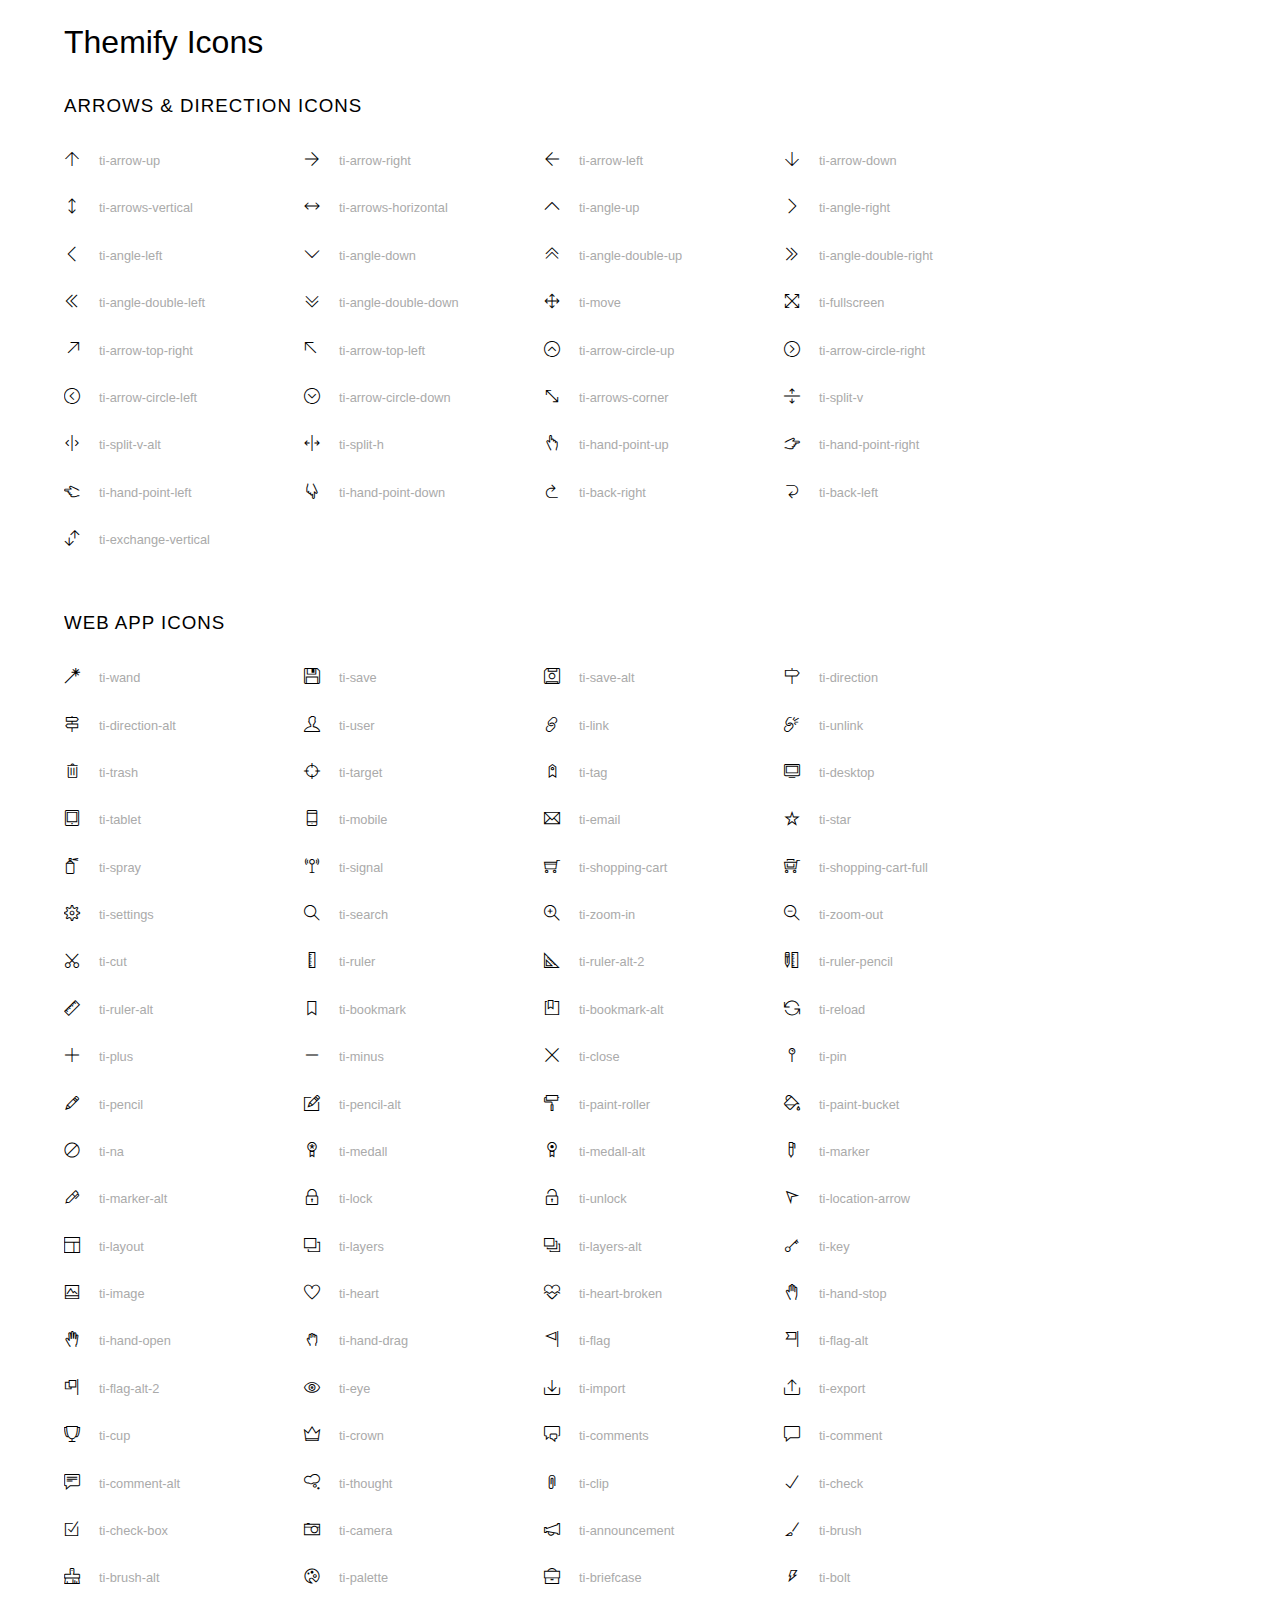
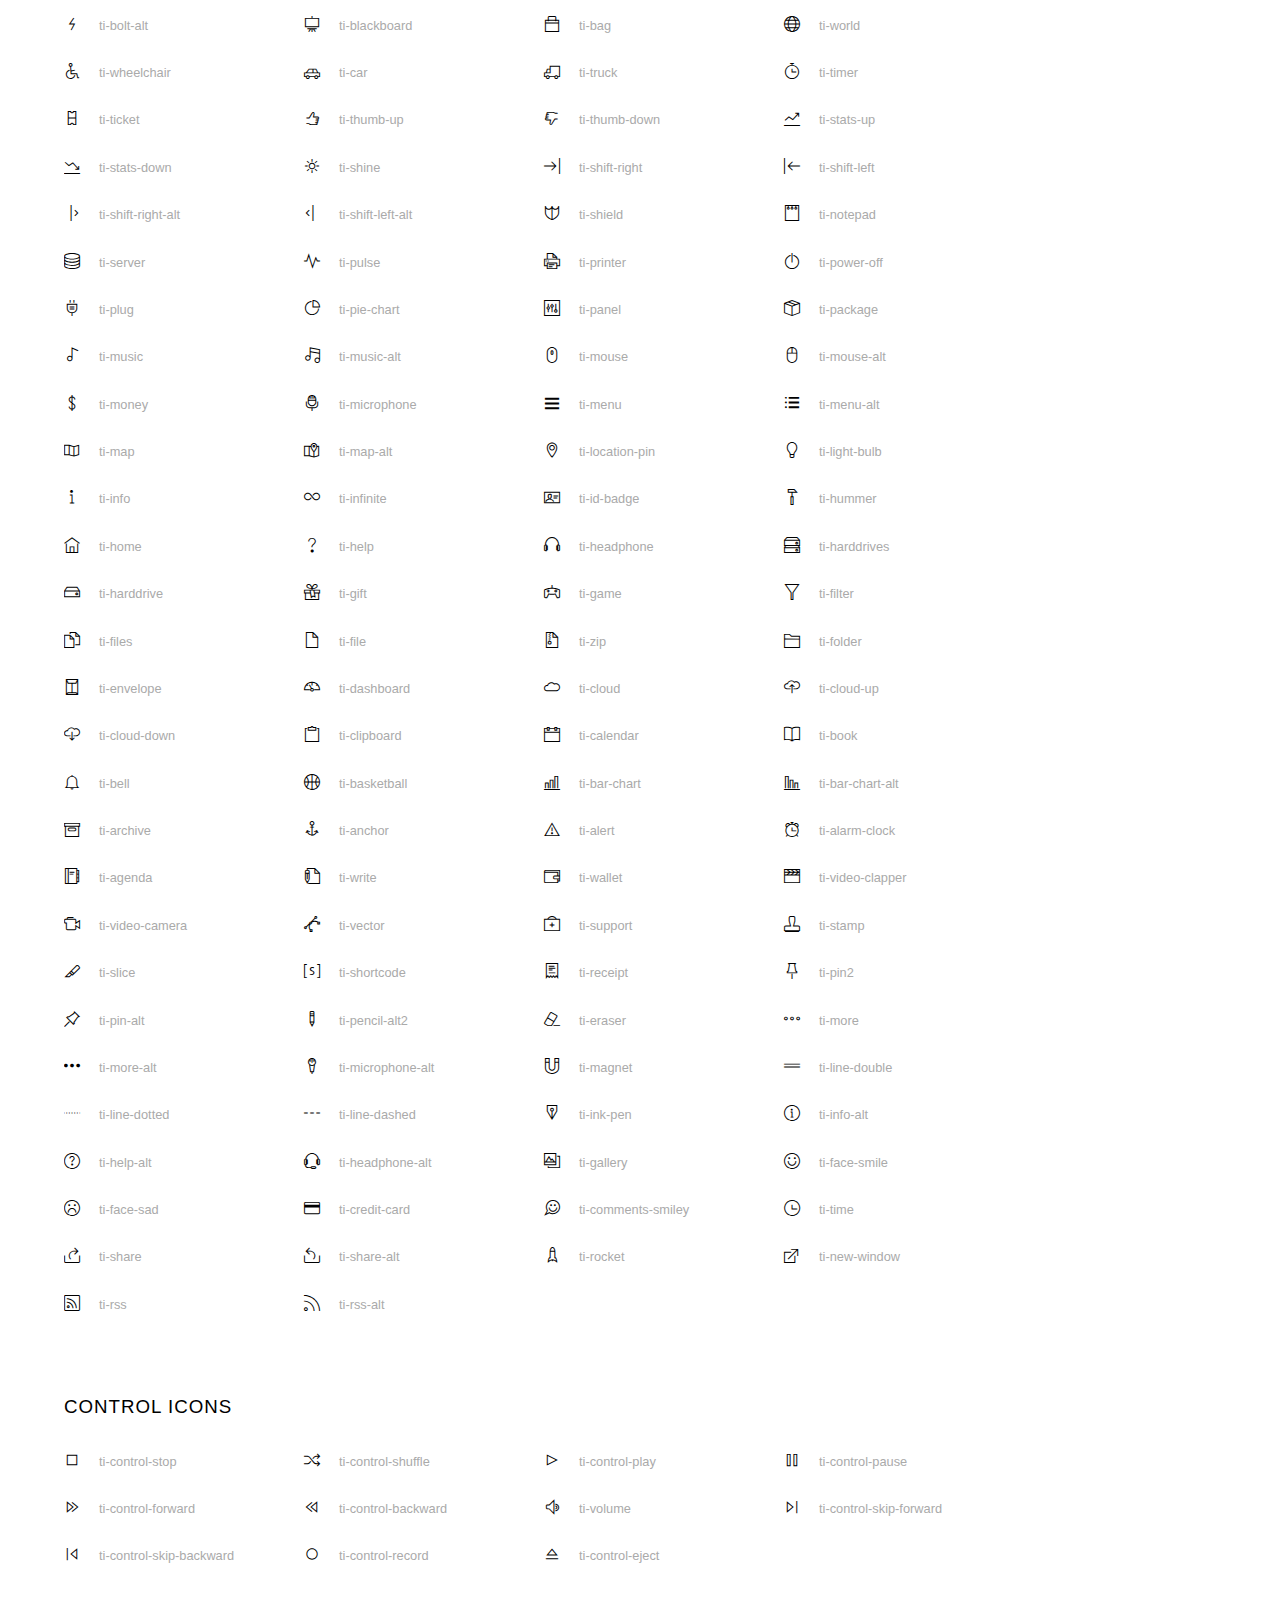
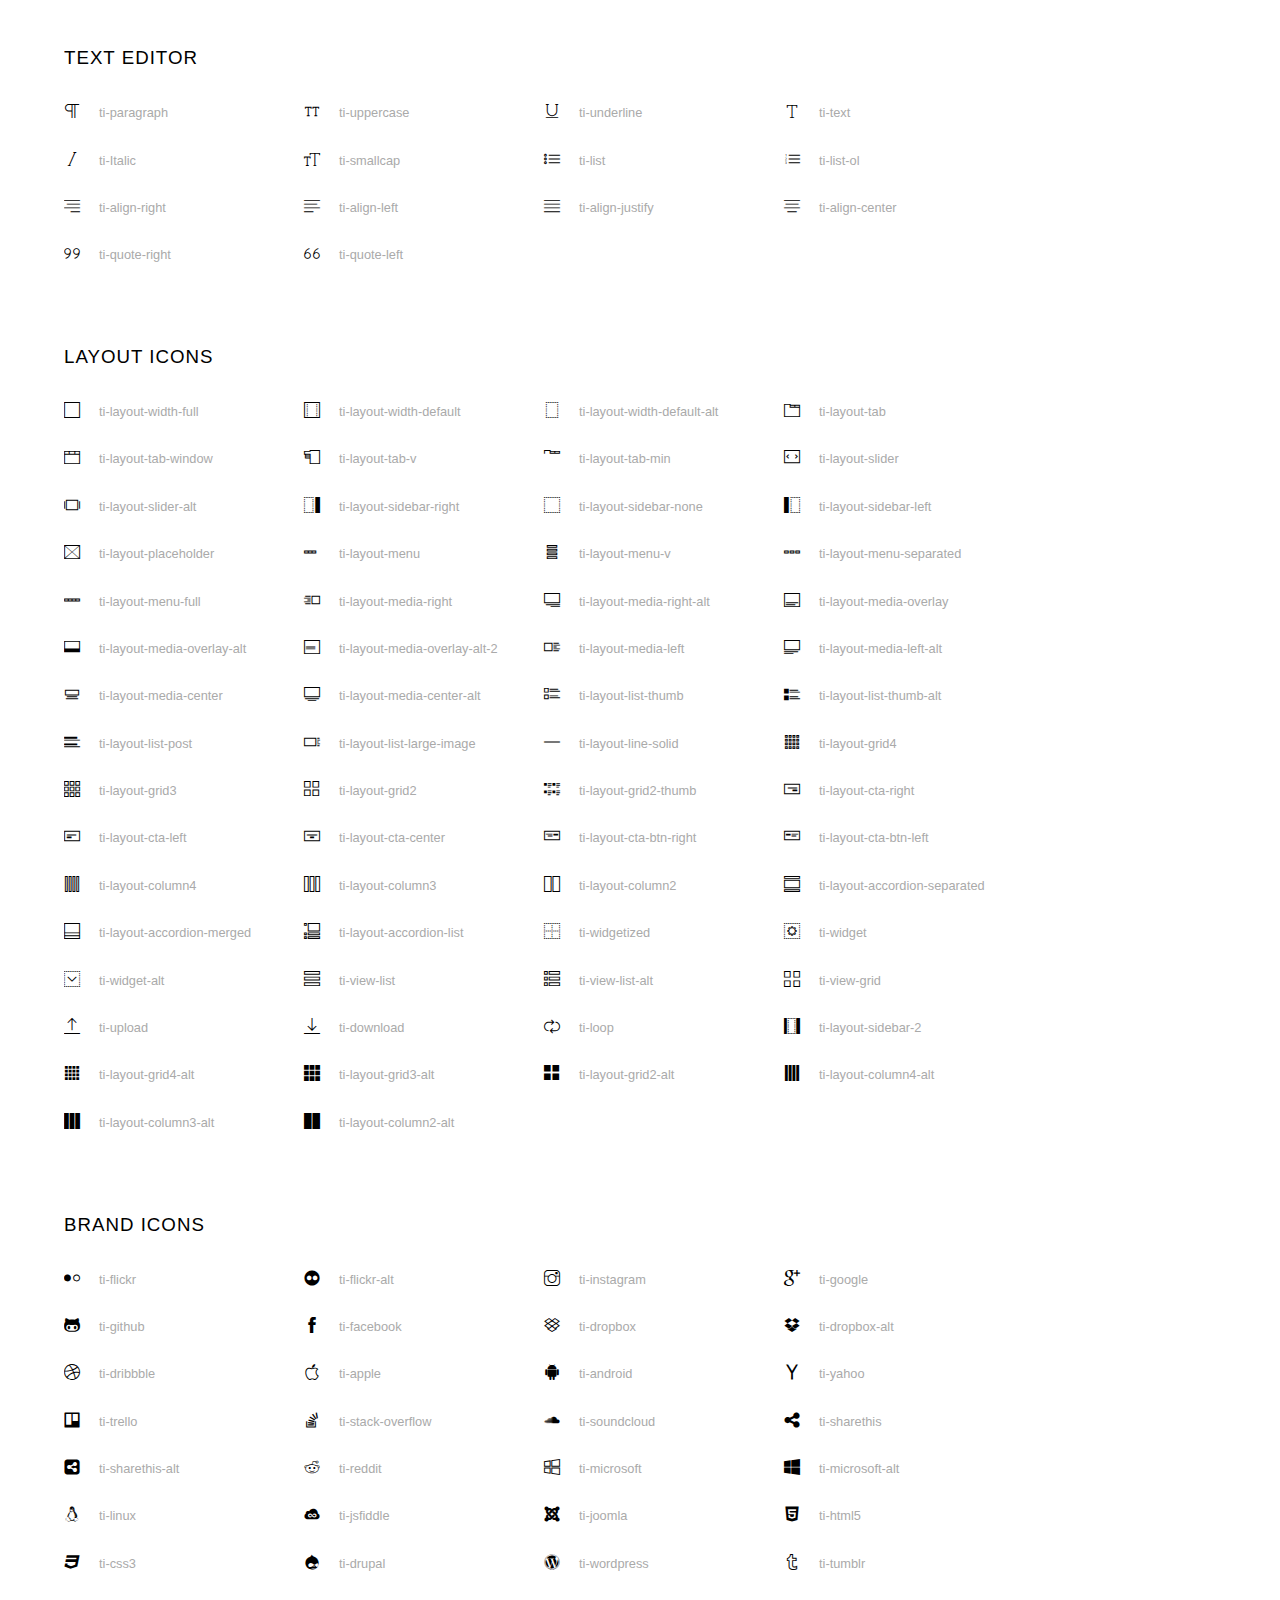
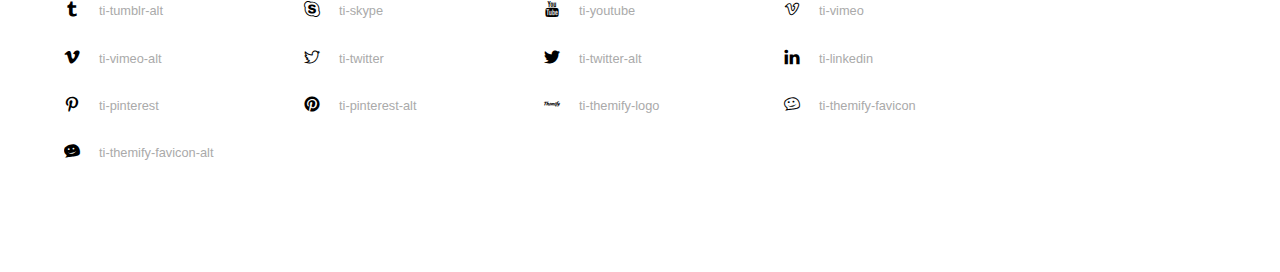
<file: FrontEnd/assets/fonts/themify-icons/index.html>
<!doctype html>
<html>
<head>
	<meta charset="utf-8">
	<title>Themify Icon Font</title>
	<meta name="viewport" content="width=device-width">
	<link rel="stylesheet" href="demo-files/demo.css">
	<link rel="stylesheet" href="themify-icons.css">
	<!--[if lt IE 8]><!-->
	<link rel="stylesheet" href="ie7/ie7.css">
	<!--<![endif]-->
</head>
<body>
	<h1>Themify Icons</h1>

	<div class="icon-section">

		<div class="icon-section">
			<h3>Arrows &amp; Direction Icons </h3>

			<div class="icon-container">
				<span class="ti-arrow-up"></span><span class="icon-name"> ti-arrow-up</span>
			</div>
			<div class="icon-container">
				<span class="ti-arrow-right"></span><span class="icon-name"> ti-arrow-right</span>
			</div>
			<div class="icon-container">
				<span class="ti-arrow-left"></span><span class="icon-name"> ti-arrow-left</span>
			</div>
			<div class="icon-container">
				<span class="ti-arrow-down"></span><span class="icon-name"> ti-arrow-down</span>
			</div>
			<div class="icon-container">
				<span class="ti-arrows-vertical"></span><span class="icon-name"> ti-arrows-vertical</span>
			</div>
			<div class="icon-container">
				<span class="ti-arrows-horizontal"></span><span class="icon-name"> ti-arrows-horizontal</span>
			</div>
			<div class="icon-container">
				<span class="ti-angle-up"></span><span class="icon-name"> ti-angle-up</span>
			</div>
			<div class="icon-container">
				<span class="ti-angle-right"></span><span class="icon-name"> ti-angle-right</span>
			</div>
			<div class="icon-container">
				<span class="ti-angle-left"></span><span class="icon-name"> ti-angle-left</span>
			</div>
			<div class="icon-container">
				<span class="ti-angle-down"></span><span class="icon-name"> ti-angle-down</span>
			</div>	
			<div class="icon-container">
				<span class="ti-angle-double-up"></span><span class="icon-name"> ti-angle-double-up</span>
			</div>
			<div class="icon-container">
				<span class="ti-angle-double-right"></span><span class="icon-name"> ti-angle-double-right</span>
			</div>
			<div class="icon-container">
				<span class="ti-angle-double-left"></span><span class="icon-name"> ti-angle-double-left</span>
			</div>
			<div class="icon-container">
				<span class="ti-angle-double-down"></span><span class="icon-name"> ti-angle-double-down</span>
			</div>					
			<div class="icon-container">
				<span class="ti-move"></span><span class="icon-name"> ti-move</span>
			</div>
			<div class="icon-container">
				<span class="ti-fullscreen"></span><span class="icon-name"> ti-fullscreen</span>
			</div>
			<div class="icon-container">
				<span class="ti-arrow-top-right"></span><span class="icon-name"> ti-arrow-top-right</span>
			</div>
			<div class="icon-container">
				<span class="ti-arrow-top-left"></span><span class="icon-name"> ti-arrow-top-left</span>
			</div>
			<div class="icon-container">
				<span class="ti-arrow-circle-up"></span><span class="icon-name"> ti-arrow-circle-up</span>
			</div>
			<div class="icon-container">
				<span class="ti-arrow-circle-right"></span><span class="icon-name"> ti-arrow-circle-right</span>
			</div>
			<div class="icon-container">
				<span class="ti-arrow-circle-left"></span><span class="icon-name"> ti-arrow-circle-left</span>
			</div>
			<div class="icon-container">
				<span class="ti-arrow-circle-down"></span><span class="icon-name"> ti-arrow-circle-down</span>
			</div>
			<div class="icon-container">
				<span class="ti-arrows-corner"></span><span class="icon-name"> ti-arrows-corner</span>
			</div>
			<div class="icon-container">
				<span class="ti-split-v"></span><span class="icon-name"> ti-split-v</span>
			</div>

			<div class="icon-container">
				<span class="ti-split-v-alt"></span><span class="icon-name"> ti-split-v-alt</span>
			</div>
			<div class="icon-container">
				<span class="ti-split-h"></span><span class="icon-name"> ti-split-h</span>
			</div>
			<div class="icon-container">
				<span class="ti-hand-point-up"></span><span class="icon-name"> ti-hand-point-up</span>
			</div>
			<div class="icon-container">
				<span class="ti-hand-point-right"></span><span class="icon-name"> ti-hand-point-right</span>
			</div>
			<div class="icon-container">
				<span class="ti-hand-point-left"></span><span class="icon-name"> ti-hand-point-left</span>
			</div>
			<div class="icon-container">
				<span class="ti-hand-point-down"></span><span class="icon-name"> ti-hand-point-down</span>
			</div>
			<div class="icon-container">
				<span class="ti-back-right"></span><span class="icon-name"> ti-back-right</span>
			</div>
			<div class="icon-container">
				<span class="ti-back-left"></span><span class="icon-name"> ti-back-left</span>
			</div>
			<div class="icon-container">
				<span class="ti-exchange-vertical"></span><span class="icon-name"> ti-exchange-vertical</span>
			</div>

		</div> <!-- Arrows Icons -->



		<h3>Web App Icons</h3>
		
		<div class="icon-section">

			<div class="icon-container">
				<span class="ti-wand"></span><span class="icon-name"> ti-wand</span>
			</div>
			<div class="icon-container">
				<span class="ti-save"></span><span class="icon-name"> ti-save</span>
			</div>
			<div class="icon-container">
				<span class="ti-save-alt"></span><span class="icon-name"> ti-save-alt</span>
			</div>

			<div class="icon-container">
				<span class="ti-direction"></span><span class="icon-name"> ti-direction</span>
			</div>
			<div class="icon-container">
				<span class="ti-direction-alt"></span><span class="icon-name"> ti-direction-alt</span>
			</div>
			<div class="icon-container">
				<span class="ti-user"></span><span class="icon-name"> ti-user</span>
			</div>
			<div class="icon-container">
				<span class="ti-link"></span><span class="icon-name"> ti-link</span>
			</div>
			<div class="icon-container">
				<span class="ti-unlink"></span><span class="icon-name"> ti-unlink</span>
			</div>
			<div class="icon-container">
				<span class="ti-trash"></span><span class="icon-name"> ti-trash</span>
			</div>
			<div class="icon-container">
				<span class="ti-target"></span><span class="icon-name"> ti-target</span>
			</div>
			<div class="icon-container">
				<span class="ti-tag"></span><span class="icon-name"> ti-tag</span>
			</div>
			<div class="icon-container">
				<span class="ti-desktop"></span><span class="icon-name"> ti-desktop</span>
			</div>
			<div class="icon-container">
				<span class="ti-tablet"></span><span class="icon-name"> ti-tablet</span>
			</div>
			<div class="icon-container">
				<span class="ti-mobile"></span><span class="icon-name"> ti-mobile</span>
			</div>
			<div class="icon-container">
				<span class="ti-email"></span><span class="icon-name"> ti-email</span>
			</div>	
			<div class="icon-container">
				<span class="ti-star"></span><span class="icon-name"> ti-star</span>
			</div>
			<div class="icon-container">
				<span class="ti-spray"></span><span class="icon-name"> ti-spray</span>
			</div>
			<div class="icon-container">
				<span class="ti-signal"></span><span class="icon-name"> ti-signal</span>
			</div>
			<div class="icon-container">
				<span class="ti-shopping-cart"></span><span class="icon-name"> ti-shopping-cart</span>
			</div>
			<div class="icon-container">
				<span class="ti-shopping-cart-full"></span><span class="icon-name"> ti-shopping-cart-full</span>
			</div>
			<div class="icon-container">
				<span class="ti-settings"></span><span class="icon-name"> ti-settings</span>
			</div>
			<div class="icon-container">
				<span class="ti-search"></span><span class="icon-name"> ti-search</span>
			</div>
			<div class="icon-container">
				<span class="ti-zoom-in"></span><span class="icon-name"> ti-zoom-in</span>
			</div>
			<div class="icon-container">
				<span class="ti-zoom-out"></span><span class="icon-name"> ti-zoom-out</span>
			</div>
			<div class="icon-container">
				<span class="ti-cut"></span><span class="icon-name"> ti-cut</span>
			</div>
			<div class="icon-container">
				<span class="ti-ruler"></span><span class="icon-name"> ti-ruler</span>
			</div>
			<div class="icon-container">
				<span class="ti-ruler-alt-2"></span><span class="icon-name"> ti-ruler-alt-2</span>
			</div>			
			<div class="icon-container">
				<span class="ti-ruler-pencil"></span><span class="icon-name"> ti-ruler-pencil</span>
			</div>
			<div class="icon-container">
				<span class="ti-ruler-alt"></span><span class="icon-name"> ti-ruler-alt</span>
			</div>
			<div class="icon-container">
				<span class="ti-bookmark"></span><span class="icon-name"> ti-bookmark</span>
			</div>
			<div class="icon-container">
				<span class="ti-bookmark-alt"></span><span class="icon-name"> ti-bookmark-alt</span>
			</div>
			<div class="icon-container">
				<span class="ti-reload"></span><span class="icon-name"> ti-reload</span>
			</div>
			<div class="icon-container">
				<span class="ti-plus"></span><span class="icon-name"> ti-plus</span>
			</div>
			<div class="icon-container">
				<span class="ti-minus"></span><span class="icon-name"> ti-minus</span>
			</div>
			<div class="icon-container">
				<span class="ti-close"></span><span class="icon-name"> ti-close</span>
			</div>			
			<div class="icon-container">
				<span class="ti-pin"></span><span class="icon-name"> ti-pin</span>
			</div>
			<div class="icon-container">
				<span class="ti-pencil"></span><span class="icon-name"> ti-pencil</span>
			</div>
					
		  	<div class="icon-container">
				<span class="ti-pencil-alt"></span><span class="icon-name"> ti-pencil-alt</span>
			</div>
			<div class="icon-container">
				<span class="ti-paint-roller"></span><span class="icon-name"> ti-paint-roller</span>
			</div>
			<div class="icon-container">
				<span class="ti-paint-bucket"></span><span class="icon-name"> ti-paint-bucket</span>
			</div>
			<div class="icon-container">
				<span class="ti-na"></span><span class="icon-name"> ti-na</span>
			</div>
			<div class="icon-container">
				<span class="ti-medall"></span><span class="icon-name"> ti-medall</span>
			</div>
			<div class="icon-container">
				<span class="ti-medall-alt"></span><span class="icon-name"> ti-medall-alt</span>
			</div>
			<div class="icon-container">
				<span class="ti-marker"></span><span class="icon-name"> ti-marker</span>
			</div>
			<div class="icon-container">
				<span class="ti-marker-alt"></span><span class="icon-name"> ti-marker-alt</span>
			</div>

			<div class="icon-container">
				<span class="ti-lock"></span><span class="icon-name"> ti-lock</span>
			</div>
			<div class="icon-container">
				<span class="ti-unlock"></span><span class="icon-name"> ti-unlock</span>
			</div>
			<div class="icon-container">
				<span class="ti-location-arrow"></span><span class="icon-name"> ti-location-arrow</span>
			</div>
			<div class="icon-container">
				<span class="ti-layout"></span><span class="icon-name"> ti-layout</span>
			</div>
			<div class="icon-container">
				<span class="ti-layers"></span><span class="icon-name"> ti-layers</span>
			</div>
			<div class="icon-container">
				<span class="ti-layers-alt"></span><span class="icon-name"> ti-layers-alt</span>
			</div>
			<div class="icon-container">
				<span class="ti-key"></span><span class="icon-name"> ti-key</span>
			</div>
			<div class="icon-container">
				<span class="ti-image"></span><span class="icon-name"> ti-image</span>
			</div>
			<div class="icon-container">
				<span class="ti-heart"></span><span class="icon-name"> ti-heart</span>
			</div>
			<div class="icon-container">
				<span class="ti-heart-broken"></span><span class="icon-name"> ti-heart-broken</span>
			</div>
			<div class="icon-container">
				<span class="ti-hand-stop"></span><span class="icon-name"> ti-hand-stop</span>
			</div>
			<div class="icon-container">
				<span class="ti-hand-open"></span><span class="icon-name"> ti-hand-open</span>
			</div>
			<div class="icon-container">
				<span class="ti-hand-drag"></span><span class="icon-name"> ti-hand-drag</span>
			</div>
			<div class="icon-container">
				<span class="ti-flag"></span><span class="icon-name"> ti-flag</span>
			</div>
			<div class="icon-container">
				<span class="ti-flag-alt"></span><span class="icon-name"> ti-flag-alt</span>
			</div>
			<div class="icon-container">
				<span class="ti-flag-alt-2"></span><span class="icon-name"> ti-flag-alt-2</span>
			</div>
			<div class="icon-container">
				<span class="ti-eye"></span><span class="icon-name"> ti-eye</span>
			</div>
			<div class="icon-container">
				<span class="ti-import"></span><span class="icon-name"> ti-import</span>
			</div>			
			<div class="icon-container">
				<span class="ti-export"></span><span class="icon-name"> ti-export</span>
			</div>
			<div class="icon-container">
				<span class="ti-cup"></span><span class="icon-name"> ti-cup</span>
			</div>
			<div class="icon-container">
				<span class="ti-crown"></span><span class="icon-name"> ti-crown</span>
			</div>
			<div class="icon-container">
				<span class="ti-comments"></span><span class="icon-name"> ti-comments</span>
			</div>
			<div class="icon-container">
				<span class="ti-comment"></span><span class="icon-name"> ti-comment</span>
			</div>
			<div class="icon-container">
				<span class="ti-comment-alt"></span><span class="icon-name"> ti-comment-alt</span>
			</div>
			<div class="icon-container">
				<span class="ti-thought"></span><span class="icon-name"> ti-thought</span>
			</div>			
			<div class="icon-container">
				<span class="ti-clip"></span><span class="icon-name"> ti-clip</span>
			</div>

			<div class="icon-container">
				<span class="ti-check"></span><span class="icon-name"> ti-check</span>
			</div>
			<div class="icon-container">
				<span class="ti-check-box"></span><span class="icon-name"> ti-check-box</span>
			</div>
			<div class="icon-container">
				<span class="ti-camera"></span><span class="icon-name"> ti-camera</span>
			</div>
			<div class="icon-container">
				<span class="ti-announcement"></span><span class="icon-name"> ti-announcement</span>
			</div>
			<div class="icon-container">
				<span class="ti-brush"></span><span class="icon-name"> ti-brush</span>
			</div>
			<div class="icon-container">
				<span class="ti-brush-alt"></span><span class="icon-name"> ti-brush-alt</span>
			</div>
			<div class="icon-container">
				<span class="ti-palette"></span><span class="icon-name"> ti-palette</span>
			</div>			
			<div class="icon-container">
				<span class="ti-briefcase"></span><span class="icon-name"> ti-briefcase</span>
			</div>
			<div class="icon-container">
				<span class="ti-bolt"></span><span class="icon-name"> ti-bolt</span>
			</div>
			<div class="icon-container">
				<span class="ti-bolt-alt"></span><span class="icon-name"> ti-bolt-alt</span>
			</div>
			<div class="icon-container">
				<span class="ti-blackboard"></span><span class="icon-name"> ti-blackboard</span>
			</div>
			<div class="icon-container">
				<span class="ti-bag"></span><span class="icon-name"> ti-bag</span>
			</div>
			<div class="icon-container">
				<span class="ti-world"></span><span class="icon-name"> ti-world</span>
			</div>
			<div class="icon-container">
				<span class="ti-wheelchair"></span><span class="icon-name"> ti-wheelchair</span>
			</div>
			<div class="icon-container">
				<span class="ti-car"></span><span class="icon-name"> ti-car</span>
			</div>
			<div class="icon-container">
				<span class="ti-truck"></span><span class="icon-name"> ti-truck</span>
			</div>
			<div class="icon-container">
				<span class="ti-timer"></span><span class="icon-name"> ti-timer</span>
			</div>
			<div class="icon-container">
				<span class="ti-ticket"></span><span class="icon-name"> ti-ticket</span>
			</div>
			<div class="icon-container">
				<span class="ti-thumb-up"></span><span class="icon-name"> ti-thumb-up</span>
			</div>
			<div class="icon-container">
				<span class="ti-thumb-down"></span><span class="icon-name"> ti-thumb-down</span>
			</div>

			<div class="icon-container">
				<span class="ti-stats-up"></span><span class="icon-name"> ti-stats-up</span>
			</div>
			<div class="icon-container">
				<span class="ti-stats-down"></span><span class="icon-name"> ti-stats-down</span>
			</div>
			<div class="icon-container">
				<span class="ti-shine"></span><span class="icon-name"> ti-shine</span>
			</div>
			<div class="icon-container">
				<span class="ti-shift-right"></span><span class="icon-name"> ti-shift-right</span>
			</div>
			<div class="icon-container">
				<span class="ti-shift-left"></span><span class="icon-name"> ti-shift-left</span>
			</div>

			<div class="icon-container">
				<span class="ti-shift-right-alt"></span><span class="icon-name"> ti-shift-right-alt</span>
			</div>
			<div class="icon-container">
				<span class="ti-shift-left-alt"></span><span class="icon-name"> ti-shift-left-alt</span>
			</div>
			<div class="icon-container">
				<span class="ti-shield"></span><span class="icon-name"> ti-shield</span>
			</div>
			<div class="icon-container">
				<span class="ti-notepad"></span><span class="icon-name"> ti-notepad</span>
			</div>
			<div class="icon-container">
				<span class="ti-server"></span><span class="icon-name"> ti-server</span>
			</div>

			<div class="icon-container">
				<span class="ti-pulse"></span><span class="icon-name"> ti-pulse</span>
			</div>
			<div class="icon-container">
				<span class="ti-printer"></span><span class="icon-name"> ti-printer</span>
			</div>
			<div class="icon-container">
				<span class="ti-power-off"></span><span class="icon-name"> ti-power-off</span>
			</div>
			<div class="icon-container">
				<span class="ti-plug"></span><span class="icon-name"> ti-plug</span>
			</div>
			<div class="icon-container">
				<span class="ti-pie-chart"></span><span class="icon-name"> ti-pie-chart</span>
			</div>

			<div class="icon-container">
				<span class="ti-panel"></span><span class="icon-name"> ti-panel</span>
			</div>
			<div class="icon-container">
				<span class="ti-package"></span><span class="icon-name"> ti-package</span>
			</div>
			<div class="icon-container">
				<span class="ti-music"></span><span class="icon-name"> ti-music</span>
			</div>
			<div class="icon-container">
				<span class="ti-music-alt"></span><span class="icon-name"> ti-music-alt</span>
			</div>
			<div class="icon-container">
				<span class="ti-mouse"></span><span class="icon-name"> ti-mouse</span>
			</div>
			<div class="icon-container">
				<span class="ti-mouse-alt"></span><span class="icon-name"> ti-mouse-alt</span>
			</div>
			<div class="icon-container">
				<span class="ti-money"></span><span class="icon-name"> ti-money</span>
			</div>
			<div class="icon-container">
				<span class="ti-microphone"></span><span class="icon-name"> ti-microphone</span>
			</div>
			<div class="icon-container">
				<span class="ti-menu"></span><span class="icon-name"> ti-menu</span>
			</div>
			<div class="icon-container">
				<span class="ti-menu-alt"></span><span class="icon-name"> ti-menu-alt</span>
			</div>
			<div class="icon-container">
				<span class="ti-map"></span><span class="icon-name"> ti-map</span>
			</div>
			<div class="icon-container">
				<span class="ti-map-alt"></span><span class="icon-name"> ti-map-alt</span>
			</div>

			<div class="icon-container">
				<span class="ti-location-pin"></span><span class="icon-name"> ti-location-pin</span>
			</div>

			<div class="icon-container">
				<span class="ti-light-bulb"></span><span class="icon-name"> ti-light-bulb</span>
			</div>
			<div class="icon-container">
				<span class="ti-info"></span><span class="icon-name"> ti-info</span>
			</div>
			<div class="icon-container">
				<span class="ti-infinite"></span><span class="icon-name"> ti-infinite</span>
			</div>
			<div class="icon-container">
				<span class="ti-id-badge"></span><span class="icon-name"> ti-id-badge</span>
			</div>
			<div class="icon-container">
				<span class="ti-hummer"></span><span class="icon-name"> ti-hummer</span>
			</div>
			<div class="icon-container">
				<span class="ti-home"></span><span class="icon-name"> ti-home</span>
			</div>
			<div class="icon-container">
				<span class="ti-help"></span><span class="icon-name"> ti-help</span>
			</div>
			<div class="icon-container">
				<span class="ti-headphone"></span><span class="icon-name"> ti-headphone</span>
			</div>
			<div class="icon-container">
				<span class="ti-harddrives"></span><span class="icon-name"> ti-harddrives</span>
			</div>
			<div class="icon-container">
				<span class="ti-harddrive"></span><span class="icon-name"> ti-harddrive</span>
			</div>
			<div class="icon-container">
				<span class="ti-gift"></span><span class="icon-name"> ti-gift</span>
			</div>
			<div class="icon-container">
				<span class="ti-game"></span><span class="icon-name"> ti-game</span>
			</div>
			<div class="icon-container">
				<span class="ti-filter"></span><span class="icon-name"> ti-filter</span>
			</div>
			<div class="icon-container">
				<span class="ti-files"></span><span class="icon-name"> ti-files</span>
			</div>
			<div class="icon-container">
				<span class="ti-file"></span><span class="icon-name"> ti-file</span>
			</div>
			<div class="icon-container">
				<span class="ti-zip"></span><span class="icon-name"> ti-zip</span>
			</div>
			<div class="icon-container">
				<span class="ti-folder"></span><span class="icon-name"> ti-folder</span>
			</div>			
			<div class="icon-container">
				<span class="ti-envelope"></span><span class="icon-name"> ti-envelope</span>
			</div>


			<div class="icon-container">
				<span class="ti-dashboard"></span><span class="icon-name"> ti-dashboard</span>
			</div>
			<div class="icon-container">
				<span class="ti-cloud"></span><span class="icon-name"> ti-cloud</span>
			</div>
			<div class="icon-container">
				<span class="ti-cloud-up"></span><span class="icon-name"> ti-cloud-up</span>
			</div>
			<div class="icon-container">
				<span class="ti-cloud-down"></span><span class="icon-name"> ti-cloud-down</span>
			</div>
			<div class="icon-container">
				<span class="ti-clipboard"></span><span class="icon-name"> ti-clipboard</span>
			</div>
			<div class="icon-container">
				<span class="ti-calendar"></span><span class="icon-name"> ti-calendar</span>
			</div>
			<div class="icon-container">
				<span class="ti-book"></span><span class="icon-name"> ti-book</span>
			</div>
			<div class="icon-container">
				<span class="ti-bell"></span><span class="icon-name"> ti-bell</span>
			</div>
			<div class="icon-container">
				<span class="ti-basketball"></span><span class="icon-name"> ti-basketball</span>
			</div>
			<div class="icon-container">
				<span class="ti-bar-chart"></span><span class="icon-name"> ti-bar-chart</span>
			</div>
			<div class="icon-container">
				<span class="ti-bar-chart-alt"></span><span class="icon-name"> ti-bar-chart-alt</span>
			</div>


			<div class="icon-container">
				<span class="ti-archive"></span><span class="icon-name"> ti-archive</span>
			</div>
			<div class="icon-container">
				<span class="ti-anchor"></span><span class="icon-name"> ti-anchor</span>
			</div>

			<div class="icon-container">
				<span class="ti-alert"></span><span class="icon-name"> ti-alert</span>
			</div>
			<div class="icon-container">
				<span class="ti-alarm-clock"></span><span class="icon-name"> ti-alarm-clock</span>
			</div>
			<div class="icon-container">
				<span class="ti-agenda"></span><span class="icon-name"> ti-agenda</span>
			</div>
			<div class="icon-container">
				<span class="ti-write"></span><span class="icon-name"> ti-write</span>
			</div>

			<div class="icon-container">
				<span class="ti-wallet"></span><span class="icon-name"> ti-wallet</span>
			</div>
			<div class="icon-container">
				<span class="ti-video-clapper"></span><span class="icon-name"> ti-video-clapper</span>
			</div>
			<div class="icon-container">
				<span class="ti-video-camera"></span><span class="icon-name"> ti-video-camera</span>
			</div>
			<div class="icon-container">
				<span class="ti-vector"></span><span class="icon-name"> ti-vector</span>
			</div>

			<div class="icon-container">
				<span class="ti-support"></span><span class="icon-name"> ti-support</span>
			</div>
			<div class="icon-container">
				<span class="ti-stamp"></span><span class="icon-name"> ti-stamp</span>
			</div>
			<div class="icon-container">
				<span class="ti-slice"></span><span class="icon-name"> ti-slice</span>
			</div>
			<div class="icon-container">
				<span class="ti-shortcode"></span><span class="icon-name"> ti-shortcode</span>
			</div>
			<div class="icon-container">
				<span class="ti-receipt"></span><span class="icon-name"> ti-receipt</span>
			</div>
			<div class="icon-container">
				<span class="ti-pin2"></span><span class="icon-name"> ti-pin2</span>
			</div>
			<div class="icon-container">
				<span class="ti-pin-alt"></span><span class="icon-name"> ti-pin-alt</span>
			</div>
			<div class="icon-container">
				<span class="ti-pencil-alt2"></span><span class="icon-name"> ti-pencil-alt2</span>
			</div>
			<div class="icon-container">
				<span class="ti-eraser"></span><span class="icon-name"> ti-eraser</span>
			</div>			
			<div class="icon-container">
				<span class="ti-more"></span><span class="icon-name"> ti-more</span>
			</div>
			<div class="icon-container">
				<span class="ti-more-alt"></span><span class="icon-name"> ti-more-alt</span>
			</div>
			<div class="icon-container">
				<span class="ti-microphone-alt"></span><span class="icon-name"> ti-microphone-alt</span>
			</div>
			<div class="icon-container">
				<span class="ti-magnet"></span><span class="icon-name"> ti-magnet</span>
			</div>
			<div class="icon-container">
				<span class="ti-line-double"></span><span class="icon-name"> ti-line-double</span>
			</div>
			<div class="icon-container">
				<span class="ti-line-dotted"></span><span class="icon-name"> ti-line-dotted</span>
			</div>
			<div class="icon-container">
				<span class="ti-line-dashed"></span><span class="icon-name"> ti-line-dashed</span>
			</div>

			<div class="icon-container">
				<span class="ti-ink-pen"></span><span class="icon-name"> ti-ink-pen</span>
			</div>
			<div class="icon-container">
				<span class="ti-info-alt"></span><span class="icon-name"> ti-info-alt</span>
			</div>
			<div class="icon-container">
				<span class="ti-help-alt"></span><span class="icon-name"> ti-help-alt</span>
			</div>
			<div class="icon-container">
				<span class="ti-headphone-alt"></span><span class="icon-name"> ti-headphone-alt</span>
			</div>

			<div class="icon-container">
				<span class="ti-gallery"></span><span class="icon-name"> ti-gallery</span>
			</div>
			<div class="icon-container">
				<span class="ti-face-smile"></span><span class="icon-name"> ti-face-smile</span>
			</div>
			<div class="icon-container">
				<span class="ti-face-sad"></span><span class="icon-name"> ti-face-sad</span>
			</div>
			<div class="icon-container">
				<span class="ti-credit-card"></span><span class="icon-name"> ti-credit-card</span>
			</div>
			<div class="icon-container">
				<span class="ti-comments-smiley"></span><span class="icon-name"> ti-comments-smiley</span>
			</div>
			<div class="icon-container">
				<span class="ti-time"></span><span class="icon-name"> ti-time</span>
			</div>
			<div class="icon-container">
				<span class="ti-share"></span><span class="icon-name"> ti-share</span>
			</div>
			<div class="icon-container">
				<span class="ti-share-alt"></span><span class="icon-name"> ti-share-alt</span>
			</div>
			<div class="icon-container">
				<span class="ti-rocket"></span><span class="icon-name"> ti-rocket</span>
			</div>

			<div class="icon-container">
				<span class="ti-new-window"></span><span class="icon-name"> ti-new-window</span>
			</div>

			<div class="icon-container">
				<span class="ti-rss"></span><span class="icon-name"> ti-rss</span>
			</div>

			<div class="icon-container">
				<span class="ti-rss-alt"></span><span class="icon-name"> ti-rss-alt</span>
			</div>
			
		</div><!-- Web App Icons -->


		<div class="icon-section">
			<h3>Control Icons</h3>
			<div class="icon-container">
				<span class="ti-control-stop"></span><span class="icon-name"> ti-control-stop</span>
			</div>
			<div class="icon-container">
				<span class="ti-control-shuffle"></span><span class="icon-name"> ti-control-shuffle</span>
			</div>
			<div class="icon-container">
				<span class="ti-control-play"></span><span class="icon-name"> ti-control-play</span>
			</div>
			<div class="icon-container">
				<span class="ti-control-pause"></span><span class="icon-name"> ti-control-pause</span>
			</div>
			<div class="icon-container">
				<span class="ti-control-forward"></span><span class="icon-name"> ti-control-forward</span>
			</div>
			<div class="icon-container">
				<span class="ti-control-backward"></span><span class="icon-name"> ti-control-backward</span>
			</div>	
			<div class="icon-container">
				<span class="ti-volume"></span><span class="icon-name"> ti-volume</span>
			</div>
			<div class="icon-container">
				<span class="ti-control-skip-forward"></span><span class="icon-name"> ti-control-skip-forward</span>
			</div>
			<div class="icon-container">
				<span class="ti-control-skip-backward"></span><span class="icon-name"> ti-control-skip-backward</span>
			</div>
			<div class="icon-container">
				<span class="ti-control-record"></span><span class="icon-name"> ti-control-record</span>
			</div>
			<div class="icon-container">
				<span class="ti-control-eject"></span><span class="icon-name"> ti-control-eject</span>
			</div>			
		</div> <!-- Control Icons -->


		<div class="icon-section">
			<h3>Text Editor</h3>

			<div class="icon-container">
				<span class="ti-paragraph"></span><span class="icon-name"> ti-paragraph</span>
			</div>
			<div class="icon-container">
				<span class="ti-uppercase"></span><span class="icon-name"> ti-uppercase</span>
			</div>

			<div class="icon-container">
				<span class="ti-underline"></span><span class="icon-name"> ti-underline</span>
			</div>
			<div class="icon-container">
				<span class="ti-text"></span><span class="icon-name"> ti-text</span>
			</div>
			<div class="icon-container">
				<span class="ti-Italic"></span><span class="icon-name"> ti-Italic</span>
			</div>
			<div class="icon-container">
				<span class="ti-smallcap"></span><span class="icon-name"> ti-smallcap</span>
			</div>
			<div class="icon-container">
				<span class="ti-list"></span><span class="icon-name"> ti-list</span>
			</div>
			<div class="icon-container">
				<span class="ti-list-ol"></span><span class="icon-name"> ti-list-ol</span>
			</div>
			<div class="icon-container">
				<span class="ti-align-right"></span><span class="icon-name"> ti-align-right</span>
			</div>
			<div class="icon-container">
				<span class="ti-align-left"></span><span class="icon-name"> ti-align-left</span>
			</div>
			<div class="icon-container">
				<span class="ti-align-justify"></span><span class="icon-name"> ti-align-justify</span>
			</div>
			<div class="icon-container">
				<span class="ti-align-center"></span><span class="icon-name"> ti-align-center</span>
			</div>
			<div class="icon-container">
				<span class="ti-quote-right"></span><span class="icon-name"> ti-quote-right</span>
			</div>
			<div class="icon-container">
				<span class="ti-quote-left"></span><span class="icon-name"> ti-quote-left</span>
			</div>

		</div> <!-- Text Editor -->



		<div class="icon-section">
			<h3>Layout Icons</h3>
			<div class="icon-container">
				<span class="ti-layout-width-full"></span><span class="icon-name"> ti-layout-width-full</span>
			</div>
			<div class="icon-container">
				<span class="ti-layout-width-default"></span><span class="icon-name"> ti-layout-width-default</span>
			</div>
			<div class="icon-container">
				<span class="ti-layout-width-default-alt"></span><span class="icon-name"> ti-layout-width-default-alt</span>
			</div>
			<div class="icon-container">
				<span class="ti-layout-tab"></span><span class="icon-name"> ti-layout-tab</span>
			</div>
			<div class="icon-container">
				<span class="ti-layout-tab-window"></span><span class="icon-name"> ti-layout-tab-window</span>
			</div>
			<div class="icon-container">
				<span class="ti-layout-tab-v"></span><span class="icon-name"> ti-layout-tab-v</span>
			</div>
			<div class="icon-container">
				<span class="ti-layout-tab-min"></span><span class="icon-name"> ti-layout-tab-min</span>
			</div>
			<div class="icon-container">
				<span class="ti-layout-slider"></span><span class="icon-name"> ti-layout-slider</span>
			</div>
			<div class="icon-container">
				<span class="ti-layout-slider-alt"></span><span class="icon-name"> ti-layout-slider-alt</span>
			</div>
			<div class="icon-container">
				<span class="ti-layout-sidebar-right"></span><span class="icon-name"> ti-layout-sidebar-right</span>
			</div>
			<div class="icon-container">
				<span class="ti-layout-sidebar-none"></span><span class="icon-name"> ti-layout-sidebar-none</span>
			</div>
			<div class="icon-container">
				<span class="ti-layout-sidebar-left"></span><span class="icon-name"> ti-layout-sidebar-left</span>
			</div>
			<div class="icon-container">
				<span class="ti-layout-placeholder"></span><span class="icon-name"> ti-layout-placeholder</span>
			</div>
			<div class="icon-container">
				<span class="ti-layout-menu"></span><span class="icon-name"> ti-layout-menu</span>
			</div>
			<div class="icon-container">
				<span class="ti-layout-menu-v"></span><span class="icon-name"> ti-layout-menu-v</span>
			</div>
			<div class="icon-container">
				<span class="ti-layout-menu-separated"></span><span class="icon-name"> ti-layout-menu-separated</span>
			</div>
			<div class="icon-container">
				<span class="ti-layout-menu-full"></span><span class="icon-name"> ti-layout-menu-full</span>
			</div>
			<div class="icon-container">
				<span class="ti-layout-media-right"></span><span class="icon-name"> ti-layout-media-right</span>
			</div>
			<div class="icon-container">
				<span class="ti-layout-media-right-alt"></span><span class="icon-name"> ti-layout-media-right-alt</span>
			</div>
			<div class="icon-container">
				<span class="ti-layout-media-overlay"></span><span class="icon-name"> ti-layout-media-overlay</span>
			</div>
			<div class="icon-container">
				<span class="ti-layout-media-overlay-alt"></span><span class="icon-name"> ti-layout-media-overlay-alt</span>
			</div>
			<div class="icon-container">
				<span class="ti-layout-media-overlay-alt-2"></span><span class="icon-name"> ti-layout-media-overlay-alt-2</span>
			</div>
			<div class="icon-container">
				<span class="ti-layout-media-left"></span><span class="icon-name"> ti-layout-media-left</span>
			</div>
			<div class="icon-container">
				<span class="ti-layout-media-left-alt"></span><span class="icon-name"> ti-layout-media-left-alt</span>
			</div>
			<div class="icon-container">
				<span class="ti-layout-media-center"></span><span class="icon-name"> ti-layout-media-center</span>
			</div>
			<div class="icon-container">
				<span class="ti-layout-media-center-alt"></span><span class="icon-name"> ti-layout-media-center-alt</span>
			</div>
			<div class="icon-container">
				<span class="ti-layout-list-thumb"></span><span class="icon-name"> ti-layout-list-thumb</span>
			</div>
			<div class="icon-container">
				<span class="ti-layout-list-thumb-alt"></span><span class="icon-name"> ti-layout-list-thumb-alt</span>
			</div>
			<div class="icon-container">
				<span class="ti-layout-list-post"></span><span class="icon-name"> ti-layout-list-post</span>
			</div>
			<div class="icon-container">
				<span class="ti-layout-list-large-image"></span><span class="icon-name"> ti-layout-list-large-image</span>
			</div>
			<div class="icon-container">
				<span class="ti-layout-line-solid"></span><span class="icon-name"> ti-layout-line-solid</span>
			</div>
			<div class="icon-container">
				<span class="ti-layout-grid4"></span><span class="icon-name"> ti-layout-grid4</span>
			</div>
			<div class="icon-container">
				<span class="ti-layout-grid3"></span><span class="icon-name"> ti-layout-grid3</span>
			</div>
			<div class="icon-container">
				<span class="ti-layout-grid2"></span><span class="icon-name"> ti-layout-grid2</span>
			</div>
			<div class="icon-container">
				<span class="ti-layout-grid2-thumb"></span><span class="icon-name"> ti-layout-grid2-thumb</span>
			</div>
			<div class="icon-container">
				<span class="ti-layout-cta-right"></span><span class="icon-name"> ti-layout-cta-right</span>
			</div>
			<div class="icon-container">
				<span class="ti-layout-cta-left"></span><span class="icon-name"> ti-layout-cta-left</span>
			</div>
			<div class="icon-container">
				<span class="ti-layout-cta-center"></span><span class="icon-name"> ti-layout-cta-center</span>
			</div>
			<div class="icon-container">
				<span class="ti-layout-cta-btn-right"></span><span class="icon-name"> ti-layout-cta-btn-right</span>
			</div>
			<div class="icon-container">
				<span class="ti-layout-cta-btn-left"></span><span class="icon-name"> ti-layout-cta-btn-left</span>
			</div>
			<div class="icon-container">
				<span class="ti-layout-column4"></span><span class="icon-name"> ti-layout-column4</span>
			</div>
			<div class="icon-container">
				<span class="ti-layout-column3"></span><span class="icon-name"> ti-layout-column3</span>
			</div>
			<div class="icon-container">
				<span class="ti-layout-column2"></span><span class="icon-name"> ti-layout-column2</span>
			</div>
			<div class="icon-container">
				<span class="ti-layout-accordion-separated"></span><span class="icon-name"> ti-layout-accordion-separated</span>
			</div>
			<div class="icon-container">
				<span class="ti-layout-accordion-merged"></span><span class="icon-name"> ti-layout-accordion-merged</span>
			</div>
			<div class="icon-container">
				<span class="ti-layout-accordion-list"></span><span class="icon-name"> ti-layout-accordion-list</span>
			</div>
			<div class="icon-container">
				<span class="ti-widgetized"></span><span class="icon-name"> ti-widgetized</span>
			</div>
			<div class="icon-container">
				<span class="ti-widget"></span><span class="icon-name"> ti-widget</span>
			</div>
			<div class="icon-container">
				<span class="ti-widget-alt"></span><span class="icon-name"> ti-widget-alt</span>
			</div>
			<div class="icon-container">
				<span class="ti-view-list"></span><span class="icon-name"> ti-view-list</span>
			</div>
			<div class="icon-container">
				<span class="ti-view-list-alt"></span><span class="icon-name"> ti-view-list-alt</span>
			</div>
			<div class="icon-container">
				<span class="ti-view-grid"></span><span class="icon-name"> ti-view-grid</span>
			</div>
			<div class="icon-container">
				<span class="ti-upload"></span><span class="icon-name"> ti-upload</span>
			</div>
			<div class="icon-container">
				<span class="ti-download"></span><span class="icon-name"> ti-download</span>
			</div>	
			<div class="icon-container">
				<span class="ti-loop"></span><span class="icon-name"> ti-loop</span>
			</div>
			<div class="icon-container">
				<span class="ti-layout-sidebar-2"></span><span class="icon-name"> ti-layout-sidebar-2</span>
			</div>
			<div class="icon-container">
				<span class="ti-layout-grid4-alt"></span><span class="icon-name"> ti-layout-grid4-alt</span>
			</div>
			<div class="icon-container">
				<span class="ti-layout-grid3-alt"></span><span class="icon-name"> ti-layout-grid3-alt</span>
			</div>
			<div class="icon-container">
				<span class="ti-layout-grid2-alt"></span><span class="icon-name"> ti-layout-grid2-alt</span>
			</div>
			<div class="icon-container">
				<span class="ti-layout-column4-alt"></span><span class="icon-name"> ti-layout-column4-alt</span>
			</div>
			<div class="icon-container">
				<span class="ti-layout-column3-alt"></span><span class="icon-name"> ti-layout-column3-alt</span>
			</div>
			<div class="icon-container">
				<span class="ti-layout-column2-alt"></span><span class="icon-name"> ti-layout-column2-alt</span>
			</div>		


		</div> <!-- Layout Icons -->


		<div class="icon-section">
			<h3>Brand Icons</h3>

			<div class="icon-container">
				<span class="ti-flickr"></span><span class="icon-name"> ti-flickr</span>
			</div>
			<div class="icon-container">
				<span class="ti-flickr-alt"></span><span class="icon-name"> ti-flickr-alt</span>
			</div>			
			<div class="icon-container">
				<span class="ti-instagram"></span><span class="icon-name"> ti-instagram</span>
			</div>
			<div class="icon-container">
				<span class="ti-google"></span><span class="icon-name"> ti-google</span>
			</div>
			<div class="icon-container">
				<span class="ti-github"></span><span class="icon-name"> ti-github</span>
			</div>

			<div class="icon-container">
				<span class="ti-facebook"></span><span class="icon-name"> ti-facebook</span>
			</div>
			<div class="icon-container">
				<span class="ti-dropbox"></span><span class="icon-name"> ti-dropbox</span>
			</div>
			<div class="icon-container">
				<span class="ti-dropbox-alt"></span><span class="icon-name"> ti-dropbox-alt</span>
			</div>
			<div class="icon-container">
				<span class="ti-dribbble"></span><span class="icon-name"> ti-dribbble</span>
			</div>
			<div class="icon-container">
				<span class="ti-apple"></span><span class="icon-name"> ti-apple</span>
			</div>
			<div class="icon-container">
				<span class="ti-android"></span><span class="icon-name"> ti-android</span>
			</div>
			<div class="icon-container">
				<span class="ti-yahoo"></span><span class="icon-name"> ti-yahoo</span>
			</div>
			<div class="icon-container">
				<span class="ti-trello"></span><span class="icon-name"> ti-trello</span>
			</div>
			<div class="icon-container">
				<span class="ti-stack-overflow"></span><span class="icon-name"> ti-stack-overflow</span>
			</div>
			<div class="icon-container">
				<span class="ti-soundcloud"></span><span class="icon-name"> ti-soundcloud</span>
			</div>
			<div class="icon-container">
				<span class="ti-sharethis"></span><span class="icon-name"> ti-sharethis</span>
			</div>
			<div class="icon-container">
				<span class="ti-sharethis-alt"></span><span class="icon-name"> ti-sharethis-alt</span>
			</div>
			<div class="icon-container">
				<span class="ti-reddit"></span><span class="icon-name"> ti-reddit</span>
			</div>

			<div class="icon-container">
				<span class="ti-microsoft"></span><span class="icon-name"> ti-microsoft</span>
			</div>
			<div class="icon-container">
				<span class="ti-microsoft-alt"></span><span class="icon-name"> ti-microsoft-alt</span>
			</div>
			<div class="icon-container">
				<span class="ti-linux"></span><span class="icon-name"> ti-linux</span>
			</div>
			<div class="icon-container">
				<span class="ti-jsfiddle"></span><span class="icon-name"> ti-jsfiddle</span>
			</div>
			<div class="icon-container">
				<span class="ti-joomla"></span><span class="icon-name"> ti-joomla</span>
			</div>
			<div class="icon-container">
				<span class="ti-html5"></span><span class="icon-name"> ti-html5</span>
			</div>
			<div class="icon-container">
				<span class="ti-css3"></span><span class="icon-name"> ti-css3</span>
			</div>	
			<div class="icon-container">
				<span class="ti-drupal"></span><span class="icon-name"> ti-drupal</span>
			</div>
			<div class="icon-container">
				<span class="ti-wordpress"></span><span class="icon-name"> ti-wordpress</span>
			</div>		
			<div class="icon-container">
				<span class="ti-tumblr"></span><span class="icon-name"> ti-tumblr</span>
			</div>
			<div class="icon-container">
				<span class="ti-tumblr-alt"></span><span class="icon-name"> ti-tumblr-alt</span>
			</div>
			<div class="icon-container">
				<span class="ti-skype"></span><span class="icon-name"> ti-skype</span>
			</div>
			<div class="icon-container">
				<span class="ti-youtube"></span><span class="icon-name"> ti-youtube</span>
			</div>
			<div class="icon-container">
				<span class="ti-vimeo"></span><span class="icon-name"> ti-vimeo</span>
			</div>
			<div class="icon-container">
				<span class="ti-vimeo-alt"></span><span class="icon-name"> ti-vimeo-alt</span>
			</div>			
			<div class="icon-container">
				<span class="ti-twitter"></span><span class="icon-name"> ti-twitter</span>
			</div>
			<div class="icon-container">
				<span class="ti-twitter-alt"></span><span class="icon-name"> ti-twitter-alt</span>
			</div>
			<div class="icon-container">
				<span class="ti-linkedin"></span><span class="icon-name"> ti-linkedin</span>
			</div>
			<div class="icon-container">
				<span class="ti-pinterest"></span><span class="icon-name"> ti-pinterest</span>
			</div>

			<div class="icon-container">
				<span class="ti-pinterest-alt"></span><span class="icon-name"> ti-pinterest-alt</span>
			</div>
			<div class="icon-container">
				<span class="ti-themify-logo"></span><span class="icon-name"> ti-themify-logo</span>
			</div>
			<div class="icon-container">
				<span class="ti-themify-favicon"></span><span class="icon-name"> ti-themify-favicon</span>
			</div>
			<div class="icon-container">
				<span class="ti-themify-favicon-alt"></span><span class="icon-name"> ti-themify-favicon-alt</span>
			</div>

		</div> <!-- brand Icons -->

	</div>

</body>
</html>
</file>
<file: FrontEnd/assets/fonts/themify-icons/demo-files/demo.css>
body {
	font: normal 1em/1.5em Arial, Helvetica, sans-serif;
	max-width: 90%;
	margin: 30px auto 0;
}
h1, h3 {
	font-weight: normal;
}
h3 {
	font-size: 1.4;
	text-transform: uppercase;
	letter-spacing: 1px;
}

.icon-section {
	margin: 0 0 3em;
	clear: both;
	overflow: hidden;
}
.icon-container {
	width: 240px; 
	padding: .7em 0;
	float: left; 
	position: relative;
	text-align: left;
}
.icon-container [class^="ti-"], 
.icon-container [class*=" ti-"] {
	color: #000;
	position: absolute;
	margin-top: 3px;
	transition: .3s;
}
.icon-container:hover [class^="ti-"],
.icon-container:hover [class*=" ti-"] {
	font-size: 2.2em;
	margin-top: -5px;
}
.icon-container:hover .icon-name {
	color: #000;
}
.icon-name {
	color: #aaa;
	margin-left: 35px;
	font-size: .8em;
	transition: .3s;
}
.icon-container:hover .icon-name {
	margin-left: 45px;
}
</file>
<file: FrontEnd/assets/fonts/themify-icons/themify-icons.css>
@font-face {
	font-family: 'themify';
	src:url('fonts/themify.eot?-fvbane');
	src:url('fonts/themify.eot?#iefix-fvbane') format('embedded-opentype'),
		url('fonts/themify.woff?-fvbane') format('woff'),
		url('fonts/themify.ttf?-fvbane') format('truetype'),
		url('fonts/themify.svg?-fvbane#themify') format('svg');
	font-weight: normal;
	font-style: normal;
}

[class^="ti-"], [class*=" ti-"] {
	font-family: 'themify';
	speak: none;
	font-style: normal;
	font-weight: normal;
	font-variant: normal;
	text-transform: none;
	line-height: 1;

	/* Better Font Rendering =========== */
	-webkit-font-smoothing: antialiased;
	-moz-osx-font-smoothing: grayscale;
}

.ti-wand:before {
	content: "\e600";
}
.ti-volume:before {
	content: "\e601";
}
.ti-user:before {
	content: "\e602";
}
.ti-unlock:before {
	content: "\e603";
}
.ti-unlink:before {
	content: "\e604";
}
.ti-trash:before {
	content: "\e605";
}
.ti-thought:before {
	content: "\e606";
}
.ti-target:before {
	content: "\e607";
}
.ti-tag:before {
	content: "\e608";
}
.ti-tablet:before {
	content: "\e609";
}
.ti-star:before {
	content: "\e60a";
}
.ti-spray:before {
	content: "\e60b";
}
.ti-signal:before {
	content: "\e60c";
}
.ti-shopping-cart:before {
	content: "\e60d";
}
.ti-shopping-cart-full:before {
	content: "\e60e";
}
.ti-settings:before {
	content: "\e60f";
}
.ti-search:before {
	content: "\e610";
}
.ti-zoom-in:before {
	content: "\e611";
}
.ti-zoom-out:before {
	content: "\e612";
}
.ti-cut:before {
	content: "\e613";
}
.ti-ruler:before {
	content: "\e614";
}
.ti-ruler-pencil:before {
	content: "\e615";
}
.ti-ruler-alt:before {
	content: "\e616";
}
.ti-bookmark:before {
	content: "\e617";
}
.ti-bookmark-alt:before {
	content: "\e618";
}
.ti-reload:before {
	content: "\e619";
}
.ti-plus:before {
	content: "\e61a";
}
.ti-pin:before {
	content: "\e61b";
}
.ti-pencil:before {
	content: "\e61c";
}
.ti-pencil-alt:before {
	content: "\e61d";
}
.ti-paint-roller:before {
	content: "\e61e";
}
.ti-paint-bucket:before {
	content: "\e61f";
}
.ti-na:before {
	content: "\e620";
}
.ti-mobile:before {
	content: "\e621";
}
.ti-minus:before {
	content: "\e622";
}
.ti-medall:before {
	content: "\e623";
}
.ti-medall-alt:before {
	content: "\e624";
}
.ti-marker:before {
	content: "\e625";
}
.ti-marker-alt:before {
	content: "\e626";
}
.ti-arrow-up:before {
	content: "\e627";
}
.ti-arrow-right:before {
	content: "\e628";
}
.ti-arrow-left:before {
	content: "\e629";
}
.ti-arrow-down:before {
	content: "\e62a";
}
.ti-lock:before {
	content: "\e62b";
}
.ti-location-arrow:before {
	content: "\e62c";
}
.ti-link:before {
	content: "\e62d";
}
.ti-layout:before {
	content: "\e62e";
}
.ti-layers:before {
	content: "\e62f";
}
.ti-layers-alt:before {
	content: "\e630";
}
.ti-key:before {
	content: "\e631";
}
.ti-import:before {
	content: "\e632";
}
.ti-image:before {
	content: "\e633";
}
.ti-heart:before {
	content: "\e634";
}
.ti-heart-broken:before {
	content: "\e635";
}
.ti-hand-stop:before {
	content: "\e636";
}
.ti-hand-open:before {
	content: "\e637";
}
.ti-hand-drag:before {
	content: "\e638";
}
.ti-folder:before {
	content: "\e639";
}
.ti-flag:before {
	content: "\e63a";
}
.ti-flag-alt:before {
	content: "\e63b";
}
.ti-flag-alt-2:before {
	content: "\e63c";
}
.ti-eye:before {
	content: "\e63d";
}
.ti-export:before {
	content: "\e63e";
}
.ti-exchange-vertical:before {
	content: "\e63f";
}
.ti-desktop:before {
	content: "\e640";
}
.ti-cup:before {
	content: "\e641";
}
.ti-crown:before {
	content: "\e642";
}
.ti-comments:before {
	content: "\e643";
}
.ti-comment:before {
	content: "\e644";
}
.ti-comment-alt:before {
	content: "\e645";
}
.ti-close:before {
	content: "\e646";
}
.ti-clip:before {
	content: "\e647";
}
.ti-angle-up:before {
	content: "\e648";
}
.ti-angle-right:before {
	content: "\e649";
}
.ti-angle-left:before {
	content: "\e64a";
}
.ti-angle-down:before {
	content: "\e64b";
}
.ti-check:before {
	content: "\e64c";
}
.ti-check-box:before {
	content: "\e64d";
}
.ti-camera:before {
	content: "\e64e";
}
.ti-announcement:before {
	content: "\e64f";
}
.ti-brush:before {
	content: "\e650";
}
.ti-briefcase:before {
	content: "\e651";
}
.ti-bolt:before {
	content: "\e652";
}
.ti-bolt-alt:before {
	content: "\e653";
}
.ti-blackboard:before {
	content: "\e654";
}
.ti-bag:before {
	content: "\e655";
}
.ti-move:before {
	content: "\e656";
}
.ti-arrows-vertical:before {
	content: "\e657";
}
.ti-arrows-horizontal:before {
	content: "\e658";
}
.ti-fullscreen:before {
	content: "\e659";
}
.ti-arrow-top-right:before {
	content: "\e65a";
}
.ti-arrow-top-left:before {
	content: "\e65b";
}
.ti-arrow-circle-up:before {
	content: "\e65c";
}
.ti-arrow-circle-right:before {
	content: "\e65d";
}
.ti-arrow-circle-left:before {
	content: "\e65e";
}
.ti-arrow-circle-down:before {
	content: "\e65f";
}
.ti-angle-double-up:before {
	content: "\e660";
}
.ti-angle-double-right:before {
	content: "\e661";
}
.ti-angle-double-left:before {
	content: "\e662";
}
.ti-angle-double-down:before {
	content: "\e663";
}
.ti-zip:before {
	content: "\e664";
}
.ti-world:before {
	content: "\e665";
}
.ti-wheelchair:before {
	content: "\e666";
}
.ti-view-list:before {
	content: "\e667";
}
.ti-view-list-alt:before {
	content: "\e668";
}
.ti-view-grid:before {
	content: "\e669";
}
.ti-uppercase:before {
	content: "\e66a";
}
.ti-upload:before {
	content: "\e66b";
}
.ti-underline:before {
	content: "\e66c";
}
.ti-truck:before {
	content: "\e66d";
}
.ti-timer:before {
	content: "\e66e";
}
.ti-ticket:before {
	content: "\e66f";
}
.ti-thumb-up:before {
	content: "\e670";
}
.ti-thumb-down:before {
	content: "\e671";
}
.ti-text:before {
	content: "\e672";
}
.ti-stats-up:before {
	content: "\e673";
}
.ti-stats-down:before {
	content: "\e674";
}
.ti-split-v:before {
	content: "\e675";
}
.ti-split-h:before {
	content: "\e676";
}
.ti-smallcap:before {
	content: "\e677";
}
.ti-shine:before {
	content: "\e678";
}
.ti-shift-right:before {
	content: "\e679";
}
.ti-shift-left:before {
	content: "\e67a";
}
.ti-shield:before {
	content: "\e67b";
}
.ti-notepad:before {
	content: "\e67c";
}
.ti-server:before {
	content: "\e67d";
}
.ti-quote-right:before {
	content: "\e67e";
}
.ti-quote-left:before {
	content: "\e67f";
}
.ti-pulse:before {
	content: "\e680";
}
.ti-printer:before {
	content: "\e681";
}
.ti-power-off:before {
	content: "\e682";
}
.ti-plug:before {
	content: "\e683";
}
.ti-pie-chart:before {
	content: "\e684";
}
.ti-paragraph:before {
	content: "\e685";
}
.ti-panel:before {
	content: "\e686";
}
.ti-package:before {
	content: "\e687";
}
.ti-music:before {
	content: "\e688";
}
.ti-music-alt:before {
	content: "\e689";
}
.ti-mouse:before {
	content: "\e68a";
}
.ti-mouse-alt:before {
	content: "\e68b";
}
.ti-money:before {
	content: "\e68c";
}
.ti-microphone:before {
	content: "\e68d";
}
.ti-menu:before {
	content: "\e68e";
}
.ti-menu-alt:before {
	content: "\e68f";
}
.ti-map:before {
	content: "\e690";
}
.ti-map-alt:before {
	content: "\e691";
}
.ti-loop:before {
	content: "\e692";
}
.ti-location-pin:before {
	content: "\e693";
}
.ti-list:before {
	content: "\e694";
}
.ti-light-bulb:before {
	content: "\e695";
}
.ti-Italic:before {
	content: "\e696";
}
.ti-info:before {
	content: "\e697";
}
.ti-infinite:before {
	content: "\e698";
}
.ti-id-badge:before {
	content: "\e699";
}
.ti-hummer:before {
	content: "\e69a";
}
.ti-home:before {
	content: "\e69b";
}
.ti-help:before {
	content: "\e69c";
}
.ti-headphone:before {
	content: "\e69d";
}
.ti-harddrives:before {
	content: "\e69e";
}
.ti-harddrive:before {
	content: "\e69f";
}
.ti-gift:before {
	content: "\e6a0";
}
.ti-game:before {
	content: "\e6a1";
}
.ti-filter:before {
	content: "\e6a2";
}
.ti-files:before {
	content: "\e6a3";
}
.ti-file:before {
	content: "\e6a4";
}
.ti-eraser:before {
	content: "\e6a5";
}
.ti-envelope:before {
	content: "\e6a6";
}
.ti-download:before {
	content: "\e6a7";
}
.ti-direction:before {
	content: "\e6a8";
}
.ti-direction-alt:before {
	content: "\e6a9";
}
.ti-dashboard:before {
	content: "\e6aa";
}
.ti-control-stop:before {
	content: "\e6ab";
}
.ti-control-shuffle:before {
	content: "\e6ac";
}
.ti-control-play:before {
	content: "\e6ad";
}
.ti-control-pause:before {
	content: "\e6ae";
}
.ti-control-forward:before {
	content: "\e6af";
}
.ti-control-backward:before {
	content: "\e6b0";
}
.ti-cloud:before {
	content: "\e6b1";
}
.ti-cloud-up:before {
	content: "\e6b2";
}
.ti-cloud-down:before {
	content: "\e6b3";
}
.ti-clipboard:before {
	content: "\e6b4";
}
.ti-car:before {
	content: "\e6b5";
}
.ti-calendar:before {
	content: "\e6b6";
}
.ti-book:before {
	content: "\e6b7";
}
.ti-bell:before {
	content: "\e6b8";
}
.ti-basketball:before {
	content: "\e6b9";
}
.ti-bar-chart:before {
	content: "\e6ba";
}
.ti-bar-chart-alt:before {
	content: "\e6bb";
}
.ti-back-right:before {
	content: "\e6bc";
}
.ti-back-left:before {
	content: "\e6bd";
}
.ti-arrows-corner:before {
	content: "\e6be";
}
.ti-archive:before {
	content: "\e6bf";
}
.ti-anchor:before {
	content: "\e6c0";
}
.ti-align-right:before {
	content: "\e6c1";
}
.ti-align-left:before {
	content: "\e6c2";
}
.ti-align-justify:before {
	content: "\e6c3";
}
.ti-align-center:before {
	content: "\e6c4";
}
.ti-alert:before {
	content: "\e6c5";
}
.ti-alarm-clock:before {
	content: "\e6c6";
}
.ti-agenda:before {
	content: "\e6c7";
}
.ti-write:before {
	content: "\e6c8";
}
.ti-window:before {
	content: "\e6c9";
}
.ti-widgetized:before {
	content: "\e6ca";
}
.ti-widget:before {
	content: "\e6cb";
}
.ti-widget-alt:before {
	content: "\e6cc";
}
.ti-wallet:before {
	content: "\e6cd";
}
.ti-video-clapper:before {
	content: "\e6ce";
}
.ti-video-camera:before {
	content: "\e6cf";
}
.ti-vector:before {
	content: "\e6d0";
}
.ti-themify-logo:before {
	content: "\e6d1";
}
.ti-themify-favicon:before {
	content: "\e6d2";
}
.ti-themify-favicon-alt:before {
	content: "\e6d3";
}
.ti-support:before {
	content: "\e6d4";
}
.ti-stamp:before {
	content: "\e6d5";
}
.ti-split-v-alt:before {
	content: "\e6d6";
}
.ti-slice:before {
	content: "\e6d7";
}
.ti-shortcode:before {
	content: "\e6d8";
}
.ti-shift-right-alt:before {
	content: "\e6d9";
}
.ti-shift-left-alt:before {
	content: "\e6da";
}
.ti-ruler-alt-2:before {
	content: "\e6db";
}
.ti-receipt:before {
	content: "\e6dc";
}
.ti-pin2:before {
	content: "\e6dd";
}
.ti-pin-alt:before {
	content: "\e6de";
}
.ti-pencil-alt2:before {
	content: "\e6df";
}
.ti-palette:before {
	content: "\e6e0";
}
.ti-more:before {
	content: "\e6e1";
}
.ti-more-alt:before {
	content: "\e6e2";
}
.ti-microphone-alt:before {
	content: "\e6e3";
}
.ti-magnet:before {
	content: "\e6e4";
}
.ti-line-double:before {
	content: "\e6e5";
}
.ti-line-dotted:before {
	content: "\e6e6";
}
.ti-line-dashed:before {
	content: "\e6e7";
}
.ti-layout-width-full:before {
	content: "\e6e8";
}
.ti-layout-width-default:before {
	content: "\e6e9";
}
.ti-layout-width-default-alt:before {
	content: "\e6ea";
}
.ti-layout-tab:before {
	content: "\e6eb";
}
.ti-layout-tab-window:before {
	content: "\e6ec";
}
.ti-layout-tab-v:before {
	content: "\e6ed";
}
.ti-layout-tab-min:before {
	content: "\e6ee";
}
.ti-layout-slider:before {
	content: "\e6ef";
}
.ti-layout-slider-alt:before {
	content: "\e6f0";
}
.ti-layout-sidebar-right:before {
	content: "\e6f1";
}
.ti-layout-sidebar-none:before {
	content: "\e6f2";
}
.ti-layout-sidebar-left:before {
	content: "\e6f3";
}
.ti-layout-placeholder:before {
	content: "\e6f4";
}
.ti-layout-menu:before {
	content: "\e6f5";
}
.ti-layout-menu-v:before {
	content: "\e6f6";
}
.ti-layout-menu-separated:before {
	content: "\e6f7";
}
.ti-layout-menu-full:before {
	content: "\e6f8";
}
.ti-layout-media-right-alt:before {
	content: "\e6f9";
}
.ti-layout-media-right:before {
	content: "\e6fa";
}
.ti-layout-media-overlay:before {
	content: "\e6fb";
}
.ti-layout-media-overlay-alt:before {
	content: "\e6fc";
}
.ti-layout-media-overlay-alt-2:before {
	content: "\e6fd";
}
.ti-layout-media-left-alt:before {
	content: "\e6fe";
}
.ti-layout-media-left:before {
	content: "\e6ff";
}
.ti-layout-media-center-alt:before {
	content: "\e700";
}
.ti-layout-media-center:before {
	content: "\e701";
}
.ti-layout-list-thumb:before {
	content: "\e702";
}
.ti-layout-list-thumb-alt:before {
	content: "\e703";
}
.ti-layout-list-post:before {
	content: "\e704";
}
.ti-layout-list-large-image:before {
	content: "\e705";
}
.ti-layout-line-solid:before {
	content: "\e706";
}
.ti-layout-grid4:before {
	content: "\e707";
}
.ti-layout-grid3:before {
	content: "\e708";
}
.ti-layout-grid2:before {
	content: "\e709";
}
.ti-layout-grid2-thumb:before {
	content: "\e70a";
}
.ti-layout-cta-right:before {
	content: "\e70b";
}
.ti-layout-cta-left:before {
	content: "\e70c";
}
.ti-layout-cta-center:before {
	content: "\e70d";
}
.ti-layout-cta-btn-right:before {
	content: "\e70e";
}
.ti-layout-cta-btn-left:before {
	content: "\e70f";
}
.ti-layout-column4:before {
	content: "\e710";
}
.ti-layout-column3:before {
	content: "\e711";
}
.ti-layout-column2:before {
	content: "\e712";
}
.ti-layout-accordion-separated:before {
	content: "\e713";
}
.ti-layout-accordion-merged:before {
	content: "\e714";
}
.ti-layout-accordion-list:before {
	content: "\e715";
}
.ti-ink-pen:before {
	content: "\e716";
}
.ti-info-alt:before {
	content: "\e717";
}
.ti-help-alt:before {
	content: "\e718";
}
.ti-headphone-alt:before {
	content: "\e719";
}
.ti-hand-point-up:before {
	content: "\e71a";
}
.ti-hand-point-right:before {
	content: "\e71b";
}
.ti-hand-point-left:before {
	content: "\e71c";
}
.ti-hand-point-down:before {
	content: "\e71d";
}
.ti-gallery:before {
	content: "\e71e";
}
.ti-face-smile:before {
	content: "\e71f";
}
.ti-face-sad:before {
	content: "\e720";
}
.ti-credit-card:before {
	content: "\e721";
}
.ti-control-skip-forward:before {
	content: "\e722";
}
.ti-control-skip-backward:before {
	content: "\e723";
}
.ti-control-record:before {
	content: "\e724";
}
.ti-control-eject:before {
	content: "\e725";
}
.ti-comments-smiley:before {
	content: "\e726";
}
.ti-brush-alt:before {
	content: "\e727";
}
.ti-youtube:before {
	content: "\e728";
}
.ti-vimeo:before {
	content: "\e729";
}
.ti-twitter:before {
	content: "\e72a";
}
.ti-time:before {
	content: "\e72b";
}
.ti-tumblr:before {
	content: "\e72c";
}
.ti-skype:before {
	content: "\e72d";
}
.ti-share:before {
	content: "\e72e";
}
.ti-share-alt:before {
	content: "\e72f";
}
.ti-rocket:before {
	content: "\e730";
}
.ti-pinterest:before {
	content: "\e731";
}
.ti-new-window:before {
	content: "\e732";
}
.ti-microsoft:before {
	content: "\e733";
}
.ti-list-ol:before {
	content: "\e734";
}
.ti-linkedin:before {
	content: "\e735";
}
.ti-layout-sidebar-2:before {
	content: "\e736";
}
.ti-layout-grid4-alt:before {
	content: "\e737";
}
.ti-layout-grid3-alt:before {
	content: "\e738";
}
.ti-layout-grid2-alt:before {
	content: "\e739";
}
.ti-layout-column4-alt:before {
	content: "\e73a";
}
.ti-layout-column3-alt:before {
	content: "\e73b";
}
.ti-layout-column2-alt:before {
	content: "\e73c";
}
.ti-instagram:before {
	content: "\e73d";
}
.ti-google:before {
	content: "\e73e";
}
.ti-github:before {
	content: "\e73f";
}
.ti-flickr:before {
	content: "\e740";
}
.ti-facebook:before {
	content: "\e741";
}
.ti-dropbox:before {
	content: "\e742";
}
.ti-dribbble:before {
	content: "\e743";
}
.ti-apple:before {
	content: "\e744";
}
.ti-android:before {
	content: "\e745";
}
.ti-save:before {
	content: "\e746";
}
.ti-save-alt:before {
	content: "\e747";
}
.ti-yahoo:before {
	content: "\e748";
}
.ti-wordpress:before {
	content: "\e749";
}
.ti-vimeo-alt:before {
	content: "\e74a";
}
.ti-twitter-alt:before {
	content: "\e74b";
}
.ti-tumblr-alt:before {
	content: "\e74c";
}
.ti-trello:before {
	content: "\e74d";
}
.ti-stack-overflow:before {
	content: "\e74e";
}
.ti-soundcloud:before {
	content: "\e74f";
}
.ti-sharethis:before {
	content: "\e750";
}
.ti-sharethis-alt:before {
	content: "\e751";
}
.ti-reddit:before {
	content: "\e752";
}
.ti-pinterest-alt:before {
	content: "\e753";
}
.ti-microsoft-alt:before {
	content: "\e754";
}
.ti-linux:before {
	content: "\e755";
}
.ti-jsfiddle:before {
	content: "\e756";
}
.ti-joomla:before {
	content: "\e757";
}
.ti-html5:before {
	content: "\e758";
}
.ti-flickr-alt:before {
	content: "\e759";
}
.ti-email:before {
	content: "\e75a";
}
.ti-drupal:before {
	content: "\e75b";
}
.ti-dropbox-alt:before {
	content: "\e75c";
}
.ti-css3:before {
	content: "\e75d";
}
.ti-rss:before {
	content: "\e75e";
}
.ti-rss-alt:before {
	content: "\e75f";
}
</file>
<file: FrontEnd/assets/fonts/themify-icons/ie7/ie7.css>
.ti-wand {
	*zoom: expression(this.runtimeStyle['zoom'] = '1', this.innerHTML = '&#xe600;');
}
.ti-volume {
	*zoom: expression(this.runtimeStyle['zoom'] = '1', this.innerHTML = '&#xe601;');
}
.ti-user {
	*zoom: expression(this.runtimeStyle['zoom'] = '1', this.innerHTML = '&#xe602;');
}
.ti-unlock {
	*zoom: expression(this.runtimeStyle['zoom'] = '1', this.innerHTML = '&#xe603;');
}
.ti-unlink {
	*zoom: expression(this.runtimeStyle['zoom'] = '1', this.innerHTML = '&#xe604;');
}
.ti-trash {
	*zoom: expression(this.runtimeStyle['zoom'] = '1', this.innerHTML = '&#xe605;');
}
.ti-thought {
	*zoom: expression(this.runtimeStyle['zoom'] = '1', this.innerHTML = '&#xe606;');
}
.ti-target {
	*zoom: expression(this.runtimeStyle['zoom'] = '1', this.innerHTML = '&#xe607;');
}
.ti-tag {
	*zoom: expression(this.runtimeStyle['zoom'] = '1', this.innerHTML = '&#xe608;');
}
.ti-tablet {
	*zoom: expression(this.runtimeStyle['zoom'] = '1', this.innerHTML = '&#xe609;');
}
.ti-star {
	*zoom: expression(this.runtimeStyle['zoom'] = '1', this.innerHTML = '&#xe60a;');
}
.ti-spray {
	*zoom: expression(this.runtimeStyle['zoom'] = '1', this.innerHTML = '&#xe60b;');
}
.ti-signal {
	*zoom: expression(this.runtimeStyle['zoom'] = '1', this.innerHTML = '&#xe60c;');
}
.ti-shopping-cart {
	*zoom: expression(this.runtimeStyle['zoom'] = '1', this.innerHTML = '&#xe60d;');
}
.ti-shopping-cart-full {
	*zoom: expression(this.runtimeStyle['zoom'] = '1', this.innerHTML = '&#xe60e;');
}
.ti-settings {
	*zoom: expression(this.runtimeStyle['zoom'] = '1', this.innerHTML = '&#xe60f;');
}
.ti-search {
	*zoom: expression(this.runtimeStyle['zoom'] = '1', this.innerHTML = '&#xe610;');
}
.ti-zoom-in {
	*zoom: expression(this.runtimeStyle['zoom'] = '1', this.innerHTML = '&#xe611;');
}
.ti-zoom-out {
	*zoom: expression(this.runtimeStyle['zoom'] = '1', this.innerHTML = '&#xe612;');
}
.ti-cut {
	*zoom: expression(this.runtimeStyle['zoom'] = '1', this.innerHTML = '&#xe613;');
}
.ti-ruler {
	*zoom: expression(this.runtimeStyle['zoom'] = '1', this.innerHTML = '&#xe614;');
}
.ti-ruler-pencil {
	*zoom: expression(this.runtimeStyle['zoom'] = '1', this.innerHTML = '&#xe615;');
}
.ti-ruler-alt {
	*zoom: expression(this.runtimeStyle['zoom'] = '1', this.innerHTML = '&#xe616;');
}
.ti-bookmark {
	*zoom: expression(this.runtimeStyle['zoom'] = '1', this.innerHTML = '&#xe617;');
}
.ti-bookmark-alt {
	*zoom: expression(this.runtimeStyle['zoom'] = '1', this.innerHTML = '&#xe618;');
}
.ti-reload {
	*zoom: expression(this.runtimeStyle['zoom'] = '1', this.innerHTML = '&#xe619;');
}
.ti-plus {
	*zoom: expression(this.runtimeStyle['zoom'] = '1', this.innerHTML = '&#xe61a;');
}
.ti-pin {
	*zoom: expression(this.runtimeStyle['zoom'] = '1', this.innerHTML = '&#xe61b;');
}
.ti-pencil {
	*zoom: expression(this.runtimeStyle['zoom'] = '1', this.innerHTML = '&#xe61c;');
}
.ti-pencil-alt {
	*zoom: expression(this.runtimeStyle['zoom'] = '1', this.innerHTML = '&#xe61d;');
}
.ti-paint-roller {
	*zoom: expression(this.runtimeStyle['zoom'] = '1', this.innerHTML = '&#xe61e;');
}
.ti-paint-bucket {
	*zoom: expression(this.runtimeStyle['zoom'] = '1', this.innerHTML = '&#xe61f;');
}
.ti-na {
	*zoom: expression(this.runtimeStyle['zoom'] = '1', this.innerHTML = '&#xe620;');
}
.ti-mobile {
	*zoom: expression(this.runtimeStyle['zoom'] = '1', this.innerHTML = '&#xe621;');
}
.ti-minus {
	*zoom: expression(this.runtimeStyle['zoom'] = '1', this.innerHTML = '&#xe622;');
}
.ti-medall {
	*zoom: expression(this.runtimeStyle['zoom'] = '1', this.innerHTML = '&#xe623;');
}
.ti-medall-alt {
	*zoom: expression(this.runtimeStyle['zoom'] = '1', this.innerHTML = '&#xe624;');
}
.ti-marker {
	*zoom: expression(this.runtimeStyle['zoom'] = '1', this.innerHTML = '&#xe625;');
}
.ti-marker-alt {
	*zoom: expression(this.runtimeStyle['zoom'] = '1', this.innerHTML = '&#xe626;');
}
.ti-arrow-up {
	*zoom: expression(this.runtimeStyle['zoom'] = '1', this.innerHTML = '&#xe627;');
}
.ti-arrow-right {
	*zoom: expression(this.runtimeStyle['zoom'] = '1', this.innerHTML = '&#xe628;');
}
.ti-arrow-left {
	*zoom: expression(this.runtimeStyle['zoom'] = '1', this.innerHTML = '&#xe629;');
}
.ti-arrow-down {
	*zoom: expression(this.runtimeStyle['zoom'] = '1', this.innerHTML = '&#xe62a;');
}
.ti-lock {
	*zoom: expression(this.runtimeStyle['zoom'] = '1', this.innerHTML = '&#xe62b;');
}
.ti-location-arrow {
	*zoom: expression(this.runtimeStyle['zoom'] = '1', this.innerHTML = '&#xe62c;');
}
.ti-link {
	*zoom: expression(this.runtimeStyle['zoom'] = '1', this.innerHTML = '&#xe62d;');
}
.ti-layout {
	*zoom: expression(this.runtimeStyle['zoom'] = '1', this.innerHTML = '&#xe62e;');
}
.ti-layers {
	*zoom: expression(this.runtimeStyle['zoom'] = '1', this.innerHTML = '&#xe62f;');
}
.ti-layers-alt {
	*zoom: expression(this.runtimeStyle['zoom'] = '1', this.innerHTML = '&#xe630;');
}
.ti-key {
	*zoom: expression(this.runtimeStyle['zoom'] = '1', this.innerHTML = '&#xe631;');
}
.ti-import {
	*zoom: expression(this.runtimeStyle['zoom'] = '1', this.innerHTML = '&#xe632;');
}
.ti-image {
	*zoom: expression(this.runtimeStyle['zoom'] = '1', this.innerHTML = '&#xe633;');
}
.ti-heart {
	*zoom: expression(this.runtimeStyle['zoom'] = '1', this.innerHTML = '&#xe634;');
}
.ti-heart-broken {
	*zoom: expression(this.runtimeStyle['zoom'] = '1', this.innerHTML = '&#xe635;');
}
.ti-hand-stop {
	*zoom: expression(this.runtimeStyle['zoom'] = '1', this.innerHTML = '&#xe636;');
}
.ti-hand-open {
	*zoom: expression(this.runtimeStyle['zoom'] = '1', this.innerHTML = '&#xe637;');
}
.ti-hand-drag {
	*zoom: expression(this.runtimeStyle['zoom'] = '1', this.innerHTML = '&#xe638;');
}
.ti-folder {
	*zoom: expression(this.runtimeStyle['zoom'] = '1', this.innerHTML = '&#xe639;');
}
.ti-flag {
	*zoom: expression(this.runtimeStyle['zoom'] = '1', this.innerHTML = '&#xe63a;');
}
.ti-flag-alt {
	*zoom: expression(this.runtimeStyle['zoom'] = '1', this.innerHTML = '&#xe63b;');
}
.ti-flag-alt-2 {
	*zoom: expression(this.runtimeStyle['zoom'] = '1', this.innerHTML = '&#xe63c;');
}
.ti-eye {
	*zoom: expression(this.runtimeStyle['zoom'] = '1', this.innerHTML = '&#xe63d;');
}
.ti-export {
	*zoom: expression(this.runtimeStyle['zoom'] = '1', this.innerHTML = '&#xe63e;');
}
.ti-exchange-vertical {
	*zoom: expression(this.runtimeStyle['zoom'] = '1', this.innerHTML = '&#xe63f;');
}
.ti-desktop {
	*zoom: expression(this.runtimeStyle['zoom'] = '1', this.innerHTML = '&#xe640;');
}
.ti-cup {
	*zoom: expression(this.runtimeStyle['zoom'] = '1', this.innerHTML = '&#xe641;');
}
.ti-crown {
	*zoom: expression(this.runtimeStyle['zoom'] = '1', this.innerHTML = '&#xe642;');
}
.ti-comments {
	*zoom: expression(this.runtimeStyle['zoom'] = '1', this.innerHTML = '&#xe643;');
}
.ti-comment {
	*zoom: expression(this.runtimeStyle['zoom'] = '1', this.innerHTML = '&#xe644;');
}
.ti-comment-alt {
	*zoom: expression(this.runtimeStyle['zoom'] = '1', this.innerHTML = '&#xe645;');
}
.ti-close {
	*zoom: expression(this.runtimeStyle['zoom'] = '1', this.innerHTML = '&#xe646;');
}
.ti-clip {
	*zoom: expression(this.runtimeStyle['zoom'] = '1', this.innerHTML = '&#xe647;');
}
.ti-angle-up {
	*zoom: expression(this.runtimeStyle['zoom'] = '1', this.innerHTML = '&#xe648;');
}
.ti-angle-right {
	*zoom: expression(this.runtimeStyle['zoom'] = '1', this.innerHTML = '&#xe649;');
}
.ti-angle-left {
	*zoom: expression(this.runtimeStyle['zoom'] = '1', this.innerHTML = '&#xe64a;');
}
.ti-angle-down {
	*zoom: expression(this.runtimeStyle['zoom'] = '1', this.innerHTML = '&#xe64b;');
}
.ti-check {
	*zoom: expression(this.runtimeStyle['zoom'] = '1', this.innerHTML = '&#xe64c;');
}
.ti-check-box {
	*zoom: expression(this.runtimeStyle['zoom'] = '1', this.innerHTML = '&#xe64d;');
}
.ti-camera {
	*zoom: expression(this.runtimeStyle['zoom'] = '1', this.innerHTML = '&#xe64e;');
}
.ti-announcement {
	*zoom: expression(this.runtimeStyle['zoom'] = '1', this.innerHTML = '&#xe64f;');
}
.ti-brush {
	*zoom: expression(this.runtimeStyle['zoom'] = '1', this.innerHTML = '&#xe650;');
}
.ti-briefcase {
	*zoom: expression(this.runtimeStyle['zoom'] = '1', this.innerHTML = '&#xe651;');
}
.ti-bolt {
	*zoom: expression(this.runtimeStyle['zoom'] = '1', this.innerHTML = '&#xe652;');
}
.ti-bolt-alt {
	*zoom: expression(this.runtimeStyle['zoom'] = '1', this.innerHTML = '&#xe653;');
}
.ti-blackboard {
	*zoom: expression(this.runtimeStyle['zoom'] = '1', this.innerHTML = '&#xe654;');
}
.ti-bag {
	*zoom: expression(this.runtimeStyle['zoom'] = '1', this.innerHTML = '&#xe655;');
}
.ti-move {
	*zoom: expression(this.runtimeStyle['zoom'] = '1', this.innerHTML = '&#xe656;');
}
.ti-arrows-vertical {
	*zoom: expression(this.runtimeStyle['zoom'] = '1', this.innerHTML = '&#xe657;');
}
.ti-arrows-horizontal {
	*zoom: expression(this.runtimeStyle['zoom'] = '1', this.innerHTML = '&#xe658;');
}
.ti-fullscreen {
	*zoom: expression(this.runtimeStyle['zoom'] = '1', this.innerHTML = '&#xe659;');
}
.ti-arrow-top-right {
	*zoom: expression(this.runtimeStyle['zoom'] = '1', this.innerHTML = '&#xe65a;');
}
.ti-arrow-top-left {
	*zoom: expression(this.runtimeStyle['zoom'] = '1', this.innerHTML = '&#xe65b;');
}
.ti-arrow-circle-up {
	*zoom: expression(this.runtimeStyle['zoom'] = '1', this.innerHTML = '&#xe65c;');
}
.ti-arrow-circle-right {
	*zoom: expression(this.runtimeStyle['zoom'] = '1', this.innerHTML = '&#xe65d;');
}
.ti-arrow-circle-left {
	*zoom: expression(this.runtimeStyle['zoom'] = '1', this.innerHTML = '&#xe65e;');
}
.ti-arrow-circle-down {
	*zoom: expression(this.runtimeStyle['zoom'] = '1', this.innerHTML = '&#xe65f;');
}
.ti-angle-double-up {
	*zoom: expression(this.runtimeStyle['zoom'] = '1', this.innerHTML = '&#xe660;');
}
.ti-angle-double-right {
	*zoom: expression(this.runtimeStyle['zoom'] = '1', this.innerHTML = '&#xe661;');
}
.ti-angle-double-left {
	*zoom: expression(this.runtimeStyle['zoom'] = '1', this.innerHTML = '&#xe662;');
}
.ti-angle-double-down {
	*zoom: expression(this.runtimeStyle['zoom'] = '1', this.innerHTML = '&#xe663;');
}
.ti-zip {
	*zoom: expression(this.runtimeStyle['zoom'] = '1', this.innerHTML = '&#xe664;');
}
.ti-world {
	*zoom: expression(this.runtimeStyle['zoom'] = '1', this.innerHTML = '&#xe665;');
}
.ti-wheelchair {
	*zoom: expression(this.runtimeStyle['zoom'] = '1', this.innerHTML = '&#xe666;');
}
.ti-view-list {
	*zoom: expression(this.runtimeStyle['zoom'] = '1', this.innerHTML = '&#xe667;');
}
.ti-view-list-alt {
	*zoom: expression(this.runtimeStyle['zoom'] = '1', this.innerHTML = '&#xe668;');
}
.ti-view-grid {
	*zoom: expression(this.runtimeStyle['zoom'] = '1', this.innerHTML = '&#xe669;');
}
.ti-uppercase {
	*zoom: expression(this.runtimeStyle['zoom'] = '1', this.innerHTML = '&#xe66a;');
}
.ti-upload {
	*zoom: expression(this.runtimeStyle['zoom'] = '1', this.innerHTML = '&#xe66b;');
}
.ti-underline {
	*zoom: expression(this.runtimeStyle['zoom'] = '1', this.innerHTML = '&#xe66c;');
}
.ti-truck {
	*zoom: expression(this.runtimeStyle['zoom'] = '1', this.innerHTML = '&#xe66d;');
}
.ti-timer {
	*zoom: expression(this.runtimeStyle['zoom'] = '1', this.innerHTML = '&#xe66e;');
}
.ti-ticket {
	*zoom: expression(this.runtimeStyle['zoom'] = '1', this.innerHTML = '&#xe66f;');
}
.ti-thumb-up {
	*zoom: expression(this.runtimeStyle['zoom'] = '1', this.innerHTML = '&#xe670;');
}
.ti-thumb-down {
	*zoom: expression(this.runtimeStyle['zoom'] = '1', this.innerHTML = '&#xe671;');
}
.ti-text {
	*zoom: expression(this.runtimeStyle['zoom'] = '1', this.innerHTML = '&#xe672;');
}
.ti-stats-up {
	*zoom: expression(this.runtimeStyle['zoom'] = '1', this.innerHTML = '&#xe673;');
}
.ti-stats-down {
	*zoom: expression(this.runtimeStyle['zoom'] = '1', this.innerHTML = '&#xe674;');
}
.ti-split-v {
	*zoom: expression(this.runtimeStyle['zoom'] = '1', this.innerHTML = '&#xe675;');
}
.ti-split-h {
	*zoom: expression(this.runtimeStyle['zoom'] = '1', this.innerHTML = '&#xe676;');
}
.ti-smallcap {
	*zoom: expression(this.runtimeStyle['zoom'] = '1', this.innerHTML = '&#xe677;');
}
.ti-shine {
	*zoom: expression(this.runtimeStyle['zoom'] = '1', this.innerHTML = '&#xe678;');
}
.ti-shift-right {
	*zoom: expression(this.runtimeStyle['zoom'] = '1', this.innerHTML = '&#xe679;');
}
.ti-shift-left {
	*zoom: expression(this.runtimeStyle['zoom'] = '1', this.innerHTML = '&#xe67a;');
}
.ti-shield {
	*zoom: expression(this.runtimeStyle['zoom'] = '1', this.innerHTML = '&#xe67b;');
}
.ti-notepad {
	*zoom: expression(this.runtimeStyle['zoom'] = '1', this.innerHTML = '&#xe67c;');
}
.ti-server {
	*zoom: expression(this.runtimeStyle['zoom'] = '1', this.innerHTML = '&#xe67d;');
}
.ti-quote-right {
	*zoom: expression(this.runtimeStyle['zoom'] = '1', this.innerHTML = '&#xe67e;');
}
.ti-quote-left {
	*zoom: expression(this.runtimeStyle['zoom'] = '1', this.innerHTML = '&#xe67f;');
}
.ti-pulse {
	*zoom: expression(this.runtimeStyle['zoom'] = '1', this.innerHTML = '&#xe680;');
}
.ti-printer {
	*zoom: expression(this.runtimeStyle['zoom'] = '1', this.innerHTML = '&#xe681;');
}
.ti-power-off {
	*zoom: expression(this.runtimeStyle['zoom'] = '1', this.innerHTML = '&#xe682;');
}
.ti-plug {
	*zoom: expression(this.runtimeStyle['zoom'] = '1', this.innerHTML = '&#xe683;');
}
.ti-pie-chart {
	*zoom: expression(this.runtimeStyle['zoom'] = '1', this.innerHTML = '&#xe684;');
}
.ti-paragraph {
	*zoom: expression(this.runtimeStyle['zoom'] = '1', this.innerHTML = '&#xe685;');
}
.ti-panel {
	*zoom: expression(this.runtimeStyle['zoom'] = '1', this.innerHTML = '&#xe686;');
}
.ti-package {
	*zoom: expression(this.runtimeStyle['zoom'] = '1', this.innerHTML = '&#xe687;');
}
.ti-music {
	*zoom: expression(this.runtimeStyle['zoom'] = '1', this.innerHTML = '&#xe688;');
}
.ti-music-alt {
	*zoom: expression(this.runtimeStyle['zoom'] = '1', this.innerHTML = '&#xe689;');
}
.ti-mouse {
	*zoom: expression(this.runtimeStyle['zoom'] = '1', this.innerHTML = '&#xe68a;');
}
.ti-mouse-alt {
	*zoom: expression(this.runtimeStyle['zoom'] = '1', this.innerHTML = '&#xe68b;');
}
.ti-money {
	*zoom: expression(this.runtimeStyle['zoom'] = '1', this.innerHTML = '&#xe68c;');
}
.ti-microphone {
	*zoom: expression(this.runtimeStyle['zoom'] = '1', this.innerHTML = '&#xe68d;');
}
.ti-menu {
	*zoom: expression(this.runtimeStyle['zoom'] = '1', this.innerHTML = '&#xe68e;');
}
.ti-menu-alt {
	*zoom: expression(this.runtimeStyle['zoom'] = '1', this.innerHTML = '&#xe68f;');
}
.ti-map {
	*zoom: expression(this.runtimeStyle['zoom'] = '1', this.innerHTML = '&#xe690;');
}
.ti-map-alt {
	*zoom: expression(this.runtimeStyle['zoom'] = '1', this.innerHTML = '&#xe691;');
}
.ti-loop {
	*zoom: expression(this.runtimeStyle['zoom'] = '1', this.innerHTML = '&#xe692;');
}
.ti-location-pin {
	*zoom: expression(this.runtimeStyle['zoom'] = '1', this.innerHTML = '&#xe693;');
}
.ti-list {
	*zoom: expression(this.runtimeStyle['zoom'] = '1', this.innerHTML = '&#xe694;');
}
.ti-light-bulb {
	*zoom: expression(this.runtimeStyle['zoom'] = '1', this.innerHTML = '&#xe695;');
}
.ti-Italic {
	*zoom: expression(this.runtimeStyle['zoom'] = '1', this.innerHTML = '&#xe696;');
}
.ti-info {
	*zoom: expression(this.runtimeStyle['zoom'] = '1', this.innerHTML = '&#xe697;');
}
.ti-infinite {
	*zoom: expression(this.runtimeStyle['zoom'] = '1', this.innerHTML = '&#xe698;');
}
.ti-id-badge {
	*zoom: expression(this.runtimeStyle['zoom'] = '1', this.innerHTML = '&#xe699;');
}
.ti-hummer {
	*zoom: expression(this.runtimeStyle['zoom'] = '1', this.innerHTML = '&#xe69a;');
}
.ti-home {
	*zoom: expression(this.runtimeStyle['zoom'] = '1', this.innerHTML = '&#xe69b;');
}
.ti-help {
	*zoom: expression(this.runtimeStyle['zoom'] = '1', this.innerHTML = '&#xe69c;');
}
.ti-headphone {
	*zoom: expression(this.runtimeStyle['zoom'] = '1', this.innerHTML = '&#xe69d;');
}
.ti-harddrives {
	*zoom: expression(this.runtimeStyle['zoom'] = '1', this.innerHTML = '&#xe69e;');
}
.ti-harddrive {
	*zoom: expression(this.runtimeStyle['zoom'] = '1', this.innerHTML = '&#xe69f;');
}
.ti-gift {
	*zoom: expression(this.runtimeStyle['zoom'] = '1', this.innerHTML = '&#xe6a0;');
}
.ti-game {
	*zoom: expression(this.runtimeStyle['zoom'] = '1', this.innerHTML = '&#xe6a1;');
}
.ti-filter {
	*zoom: expression(this.runtimeStyle['zoom'] = '1', this.innerHTML = '&#xe6a2;');
}
.ti-files {
	*zoom: expression(this.runtimeStyle['zoom'] = '1', this.innerHTML = '&#xe6a3;');
}
.ti-file {
	*zoom: expression(this.runtimeStyle['zoom'] = '1', this.innerHTML = '&#xe6a4;');
}
.ti-eraser {
	*zoom: expression(this.runtimeStyle['zoom'] = '1', this.innerHTML = '&#xe6a5;');
}
.ti-envelope {
	*zoom: expression(this.runtimeStyle['zoom'] = '1', this.innerHTML = '&#xe6a6;');
}
.ti-download {
	*zoom: expression(this.runtimeStyle['zoom'] = '1', this.innerHTML = '&#xe6a7;');
}
.ti-direction {
	*zoom: expression(this.runtimeStyle['zoom'] = '1', this.innerHTML = '&#xe6a8;');
}
.ti-direction-alt {
	*zoom: expression(this.runtimeStyle['zoom'] = '1', this.innerHTML = '&#xe6a9;');
}
.ti-dashboard {
	*zoom: expression(this.runtimeStyle['zoom'] = '1', this.innerHTML = '&#xe6aa;');
}
.ti-control-stop {
	*zoom: expression(this.runtimeStyle['zoom'] = '1', this.innerHTML = '&#xe6ab;');
}
.ti-control-shuffle {
	*zoom: expression(this.runtimeStyle['zoom'] = '1', this.innerHTML = '&#xe6ac;');
}
.ti-control-play {
	*zoom: expression(this.runtimeStyle['zoom'] = '1', this.innerHTML = '&#xe6ad;');
}
.ti-control-pause {
	*zoom: expression(this.runtimeStyle['zoom'] = '1', this.innerHTML = '&#xe6ae;');
}
.ti-control-forward {
	*zoom: expression(this.runtimeStyle['zoom'] = '1', this.innerHTML = '&#xe6af;');
}
.ti-control-backward {
	*zoom: expression(this.runtimeStyle['zoom'] = '1', this.innerHTML = '&#xe6b0;');
}
.ti-cloud {
	*zoom: expression(this.runtimeStyle['zoom'] = '1', this.innerHTML = '&#xe6b1;');
}
.ti-cloud-up {
	*zoom: expression(this.runtimeStyle['zoom'] = '1', this.innerHTML = '&#xe6b2;');
}
.ti-cloud-down {
	*zoom: expression(this.runtimeStyle['zoom'] = '1', this.innerHTML = '&#xe6b3;');
}
.ti-clipboard {
	*zoom: expression(this.runtimeStyle['zoom'] = '1', this.innerHTML = '&#xe6b4;');
}
.ti-car {
	*zoom: expression(this.runtimeStyle['zoom'] = '1', this.innerHTML = '&#xe6b5;');
}
.ti-calendar {
	*zoom: expression(this.runtimeStyle['zoom'] = '1', this.innerHTML = '&#xe6b6;');
}
.ti-book {
	*zoom: expression(this.runtimeStyle['zoom'] = '1', this.innerHTML = '&#xe6b7;');
}
.ti-bell {
	*zoom: expression(this.runtimeStyle['zoom'] = '1', this.innerHTML = '&#xe6b8;');
}
.ti-basketball {
	*zoom: expression(this.runtimeStyle['zoom'] = '1', this.innerHTML = '&#xe6b9;');
}
.ti-bar-chart {
	*zoom: expression(this.runtimeStyle['zoom'] = '1', this.innerHTML = '&#xe6ba;');
}
.ti-bar-chart-alt {
	*zoom: expression(this.runtimeStyle['zoom'] = '1', this.innerHTML = '&#xe6bb;');
}
.ti-back-right {
	*zoom: expression(this.runtimeStyle['zoom'] = '1', this.innerHTML = '&#xe6bc;');
}
.ti-back-left {
	*zoom: expression(this.runtimeStyle['zoom'] = '1', this.innerHTML = '&#xe6bd;');
}
.ti-arrows-corner {
	*zoom: expression(this.runtimeStyle['zoom'] = '1', this.innerHTML = '&#xe6be;');
}
.ti-archive {
	*zoom: expression(this.runtimeStyle['zoom'] = '1', this.innerHTML = '&#xe6bf;');
}
.ti-anchor {
	*zoom: expression(this.runtimeStyle['zoom'] = '1', this.innerHTML = '&#xe6c0;');
}
.ti-align-right {
	*zoom: expression(this.runtimeStyle['zoom'] = '1', this.innerHTML = '&#xe6c1;');
}
.ti-align-left {
	*zoom: expression(this.runtimeStyle['zoom'] = '1', this.innerHTML = '&#xe6c2;');
}
.ti-align-justify {
	*zoom: expression(this.runtimeStyle['zoom'] = '1', this.innerHTML = '&#xe6c3;');
}
.ti-align-center {
	*zoom: expression(this.runtimeStyle['zoom'] = '1', this.innerHTML = '&#xe6c4;');
}
.ti-alert {
	*zoom: expression(this.runtimeStyle['zoom'] = '1', this.innerHTML = '&#xe6c5;');
}
.ti-alarm-clock {
	*zoom: expression(this.runtimeStyle['zoom'] = '1', this.innerHTML = '&#xe6c6;');
}
.ti-agenda {
	*zoom: expression(this.runtimeStyle['zoom'] = '1', this.innerHTML = '&#xe6c7;');
}
.ti-write {
	*zoom: expression(this.runtimeStyle['zoom'] = '1', this.innerHTML = '&#xe6c8;');
}
.ti-window {
	*zoom: expression(this.runtimeStyle['zoom'] = '1', this.innerHTML = '&#xe6c9;');
}
.ti-widgetized {
	*zoom: expression(this.runtimeStyle['zoom'] = '1', this.innerHTML = '&#xe6ca;');
}
.ti-widget {
	*zoom: expression(this.runtimeStyle['zoom'] = '1', this.innerHTML = '&#xe6cb;');
}
.ti-widget-alt {
	*zoom: expression(this.runtimeStyle['zoom'] = '1', this.innerHTML = '&#xe6cc;');
}
.ti-wallet {
	*zoom: expression(this.runtimeStyle['zoom'] = '1', this.innerHTML = '&#xe6cd;');
}
.ti-video-clapper {
	*zoom: expression(this.runtimeStyle['zoom'] = '1', this.innerHTML = '&#xe6ce;');
}
.ti-video-camera {
	*zoom: expression(this.runtimeStyle['zoom'] = '1', this.innerHTML = '&#xe6cf;');
}
.ti-vector {
	*zoom: expression(this.runtimeStyle['zoom'] = '1', this.innerHTML = '&#xe6d0;');
}
.ti-themify-logo {
	*zoom: expression(this.runtimeStyle['zoom'] = '1', this.innerHTML = '&#xe6d1;');
}
.ti-themify-favicon {
	*zoom: expression(this.runtimeStyle['zoom'] = '1', this.innerHTML = '&#xe6d2;');
}
.ti-themify-favicon-alt {
	*zoom: expression(this.runtimeStyle['zoom'] = '1', this.innerHTML = '&#xe6d3;');
}
.ti-support {
	*zoom: expression(this.runtimeStyle['zoom'] = '1', this.innerHTML = '&#xe6d4;');
}
.ti-stamp {
	*zoom: expression(this.runtimeStyle['zoom'] = '1', this.innerHTML = '&#xe6d5;');
}
.ti-split-v-alt {
	*zoom: expression(this.runtimeStyle['zoom'] = '1', this.innerHTML = '&#xe6d6;');
}
.ti-slice {
	*zoom: expression(this.runtimeStyle['zoom'] = '1', this.innerHTML = '&#xe6d7;');
}
.ti-shortcode {
	*zoom: expression(this.runtimeStyle['zoom'] = '1', this.innerHTML = '&#xe6d8;');
}
.ti-shift-right-alt {
	*zoom: expression(this.runtimeStyle['zoom'] = '1', this.innerHTML = '&#xe6d9;');
}
.ti-shift-left-alt {
	*zoom: expression(this.runtimeStyle['zoom'] = '1', this.innerHTML = '&#xe6da;');
}
.ti-ruler-alt-2 {
	*zoom: expression(this.runtimeStyle['zoom'] = '1', this.innerHTML = '&#xe6db;');
}
.ti-receipt {
	*zoom: expression(this.runtimeStyle['zoom'] = '1', this.innerHTML = '&#xe6dc;');
}
.ti-pin2 {
	*zoom: expression(this.runtimeStyle['zoom'] = '1', this.innerHTML = '&#xe6dd;');
}
.ti-pin-alt {
	*zoom: expression(this.runtimeStyle['zoom'] = '1', this.innerHTML = '&#xe6de;');
}
.ti-pencil-alt2 {
	*zoom: expression(this.runtimeStyle['zoom'] = '1', this.innerHTML = '&#xe6df;');
}
.ti-palette {
	*zoom: expression(this.runtimeStyle['zoom'] = '1', this.innerHTML = '&#xe6e0;');
}
.ti-more {
	*zoom: expression(this.runtimeStyle['zoom'] = '1', this.innerHTML = '&#xe6e1;');
}
.ti-more-alt {
	*zoom: expression(this.runtimeStyle['zoom'] = '1', this.innerHTML = '&#xe6e2;');
}
.ti-microphone-alt {
	*zoom: expression(this.runtimeStyle['zoom'] = '1', this.innerHTML = '&#xe6e3;');
}
.ti-magnet {
	*zoom: expression(this.runtimeStyle['zoom'] = '1', this.innerHTML = '&#xe6e4;');
}
.ti-line-double {
	*zoom: expression(this.runtimeStyle['zoom'] = '1', this.innerHTML = '&#xe6e5;');
}
.ti-line-dotted {
	*zoom: expression(this.runtimeStyle['zoom'] = '1', this.innerHTML = '&#xe6e6;');
}
.ti-line-dashed {
	*zoom: expression(this.runtimeStyle['zoom'] = '1', this.innerHTML = '&#xe6e7;');
}
.ti-layout-width-full {
	*zoom: expression(this.runtimeStyle['zoom'] = '1', this.innerHTML = '&#xe6e8;');
}
.ti-layout-width-default {
	*zoom: expression(this.runtimeStyle['zoom'] = '1', this.innerHTML = '&#xe6e9;');
}
.ti-layout-width-default-alt {
	*zoom: expression(this.runtimeStyle['zoom'] = '1', this.innerHTML = '&#xe6ea;');
}
.ti-layout-tab {
	*zoom: expression(this.runtimeStyle['zoom'] = '1', this.innerHTML = '&#xe6eb;');
}
.ti-layout-tab-window {
	*zoom: expression(this.runtimeStyle['zoom'] = '1', this.innerHTML = '&#xe6ec;');
}
.ti-layout-tab-v {
	*zoom: expression(this.runtimeStyle['zoom'] = '1', this.innerHTML = '&#xe6ed;');
}
.ti-layout-tab-min {
	*zoom: expression(this.runtimeStyle['zoom'] = '1', this.innerHTML = '&#xe6ee;');
}
.ti-layout-slider {
	*zoom: expression(this.runtimeStyle['zoom'] = '1', this.innerHTML = '&#xe6ef;');
}
.ti-layout-slider-alt {
	*zoom: expression(this.runtimeStyle['zoom'] = '1', this.innerHTML = '&#xe6f0;');
}
.ti-layout-sidebar-right {
	*zoom: expression(this.runtimeStyle['zoom'] = '1', this.innerHTML = '&#xe6f1;');
}
.ti-layout-sidebar-none {
	*zoom: expression(this.runtimeStyle['zoom'] = '1', this.innerHTML = '&#xe6f2;');
}
.ti-layout-sidebar-left {
	*zoom: expression(this.runtimeStyle['zoom'] = '1', this.innerHTML = '&#xe6f3;');
}
.ti-layout-placeholder {
	*zoom: expression(this.runtimeStyle['zoom'] = '1', this.innerHTML = '&#xe6f4;');
}
.ti-layout-menu {
	*zoom: expression(this.runtimeStyle['zoom'] = '1', this.innerHTML = '&#xe6f5;');
}
.ti-layout-menu-v {
	*zoom: expression(this.runtimeStyle['zoom'] = '1', this.innerHTML = '&#xe6f6;');
}
.ti-layout-menu-separated {
	*zoom: expression(this.runtimeStyle['zoom'] = '1', this.innerHTML = '&#xe6f7;');
}
.ti-layout-menu-full {
	*zoom: expression(this.runtimeStyle['zoom'] = '1', this.innerHTML = '&#xe6f8;');
}
.ti-layout-media-right-alt {
	*zoom: expression(this.runtimeStyle['zoom'] = '1', this.innerHTML = '&#xe6f9;');
}
.ti-layout-media-right {
	*zoom: expression(this.runtimeStyle['zoom'] = '1', this.innerHTML = '&#xe6fa;');
}
.ti-layout-media-overlay {
	*zoom: expression(this.runtimeStyle['zoom'] = '1', this.innerHTML = '&#xe6fb;');
}
.ti-layout-media-overlay-alt {
	*zoom: expression(this.runtimeStyle['zoom'] = '1', this.innerHTML = '&#xe6fc;');
}
.ti-layout-media-overlay-alt-2 {
	*zoom: expression(this.runtimeStyle['zoom'] = '1', this.innerHTML = '&#xe6fd;');
}
.ti-layout-media-left-alt {
	*zoom: expression(this.runtimeStyle['zoom'] = '1', this.innerHTML = '&#xe6fe;');
}
.ti-layout-media-left {
	*zoom: expression(this.runtimeStyle['zoom'] = '1', this.innerHTML = '&#xe6ff;');
}
.ti-layout-media-center-alt {
	*zoom: expression(this.runtimeStyle['zoom'] = '1', this.innerHTML = '&#xe700;');
}
.ti-layout-media-center {
	*zoom: expression(this.runtimeStyle['zoom'] = '1', this.innerHTML = '&#xe701;');
}
.ti-layout-list-thumb {
	*zoom: expression(this.runtimeStyle['zoom'] = '1', this.innerHTML = '&#xe702;');
}
.ti-layout-list-thumb-alt {
	*zoom: expression(this.runtimeStyle['zoom'] = '1', this.innerHTML = '&#xe703;');
}
.ti-layout-list-post {
	*zoom: expression(this.runtimeStyle['zoom'] = '1', this.innerHTML = '&#xe704;');
}
.ti-layout-list-large-image {
	*zoom: expression(this.runtimeStyle['zoom'] = '1', this.innerHTML = '&#xe705;');
}
.ti-layout-line-solid {
	*zoom: expression(this.runtimeStyle['zoom'] = '1', this.innerHTML = '&#xe706;');
}
.ti-layout-grid4 {
	*zoom: expression(this.runtimeStyle['zoom'] = '1', this.innerHTML = '&#xe707;');
}
.ti-layout-grid3 {
	*zoom: expression(this.runtimeStyle['zoom'] = '1', this.innerHTML = '&#xe708;');
}
.ti-layout-grid2 {
	*zoom: expression(this.runtimeStyle['zoom'] = '1', this.innerHTML = '&#xe709;');
}
.ti-layout-grid2-thumb {
	*zoom: expression(this.runtimeStyle['zoom'] = '1', this.innerHTML = '&#xe70a;');
}
.ti-layout-cta-right {
	*zoom: expression(this.runtimeStyle['zoom'] = '1', this.innerHTML = '&#xe70b;');
}
.ti-layout-cta-left {
	*zoom: expression(this.runtimeStyle['zoom'] = '1', this.innerHTML = '&#xe70c;');
}
.ti-layout-cta-center {
	*zoom: expression(this.runtimeStyle['zoom'] = '1', this.innerHTML = '&#xe70d;');
}
.ti-layout-cta-btn-right {
	*zoom: expression(this.runtimeStyle['zoom'] = '1', this.innerHTML = '&#xe70e;');
}
.ti-layout-cta-btn-left {
	*zoom: expression(this.runtimeStyle['zoom'] = '1', this.innerHTML = '&#xe70f;');
}
.ti-layout-column4 {
	*zoom: expression(this.runtimeStyle['zoom'] = '1', this.innerHTML = '&#xe710;');
}
.ti-layout-column3 {
	*zoom: expression(this.runtimeStyle['zoom'] = '1', this.innerHTML = '&#xe711;');
}
.ti-layout-column2 {
	*zoom: expression(this.runtimeStyle['zoom'] = '1', this.innerHTML = '&#xe712;');
}
.ti-layout-accordion-separated {
	*zoom: expression(this.runtimeStyle['zoom'] = '1', this.innerHTML = '&#xe713;');
}
.ti-layout-accordion-merged {
	*zoom: expression(this.runtimeStyle['zoom'] = '1', this.innerHTML = '&#xe714;');
}
.ti-layout-accordion-list {
	*zoom: expression(this.runtimeStyle['zoom'] = '1', this.innerHTML = '&#xe715;');
}
.ti-ink-pen {
	*zoom: expression(this.runtimeStyle['zoom'] = '1', this.innerHTML = '&#xe716;');
}
.ti-info-alt {
	*zoom: expression(this.runtimeStyle['zoom'] = '1', this.innerHTML = '&#xe717;');
}
.ti-help-alt {
	*zoom: expression(this.runtimeStyle['zoom'] = '1', this.innerHTML = '&#xe718;');
}
.ti-headphone-alt {
	*zoom: expression(this.runtimeStyle['zoom'] = '1', this.innerHTML = '&#xe719;');
}
.ti-hand-point-up {
	*zoom: expression(this.runtimeStyle['zoom'] = '1', this.innerHTML = '&#xe71a;');
}
.ti-hand-point-right {
	*zoom: expression(this.runtimeStyle['zoom'] = '1', this.innerHTML = '&#xe71b;');
}
.ti-hand-point-left {
	*zoom: expression(this.runtimeStyle['zoom'] = '1', this.innerHTML = '&#xe71c;');
}
.ti-hand-point-down {
	*zoom: expression(this.runtimeStyle['zoom'] = '1', this.innerHTML = '&#xe71d;');
}
.ti-gallery {
	*zoom: expression(this.runtimeStyle['zoom'] = '1', this.innerHTML = '&#xe71e;');
}
.ti-face-smile {
	*zoom: expression(this.runtimeStyle['zoom'] = '1', this.innerHTML = '&#xe71f;');
}
.ti-face-sad {
	*zoom: expression(this.runtimeStyle['zoom'] = '1', this.innerHTML = '&#xe720;');
}
.ti-credit-card {
	*zoom: expression(this.runtimeStyle['zoom'] = '1', this.innerHTML = '&#xe721;');
}
.ti-control-skip-forward {
	*zoom: expression(this.runtimeStyle['zoom'] = '1', this.innerHTML = '&#xe722;');
}
.ti-control-skip-backward {
	*zoom: expression(this.runtimeStyle['zoom'] = '1', this.innerHTML = '&#xe723;');
}
.ti-control-record {
	*zoom: expression(this.runtimeStyle['zoom'] = '1', this.innerHTML = '&#xe724;');
}
.ti-control-eject {
	*zoom: expression(this.runtimeStyle['zoom'] = '1', this.innerHTML = '&#xe725;');
}
.ti-comments-smiley {
	*zoom: expression(this.runtimeStyle['zoom'] = '1', this.innerHTML = '&#xe726;');
}
.ti-brush-alt {
	*zoom: expression(this.runtimeStyle['zoom'] = '1', this.innerHTML = '&#xe727;');
}
.ti-youtube {
	*zoom: expression(this.runtimeStyle['zoom'] = '1', this.innerHTML = '&#xe728;');
}
.ti-vimeo {
	*zoom: expression(this.runtimeStyle['zoom'] = '1', this.innerHTML = '&#xe729;');
}
.ti-twitter {
	*zoom: expression(this.runtimeStyle['zoom'] = '1', this.innerHTML = '&#xe72a;');
}
.ti-time {
	*zoom: expression(this.runtimeStyle['zoom'] = '1', this.innerHTML = '&#xe72b;');
}
.ti-tumblr {
	*zoom: expression(this.runtimeStyle['zoom'] = '1', this.innerHTML = '&#xe72c;');
}
.ti-skype {
	*zoom: expression(this.runtimeStyle['zoom'] = '1', this.innerHTML = '&#xe72d;');
}
.ti-share {
	*zoom: expression(this.runtimeStyle['zoom'] = '1', this.innerHTML = '&#xe72e;');
}
.ti-share-alt {
	*zoom: expression(this.runtimeStyle['zoom'] = '1', this.innerHTML = '&#xe72f;');
}
.ti-rocket {
	*zoom: expression(this.runtimeStyle['zoom'] = '1', this.innerHTML = '&#xe730;');
}
.ti-pinterest {
	*zoom: expression(this.runtimeStyle['zoom'] = '1', this.innerHTML = '&#xe731;');
}
.ti-new-window {
	*zoom: expression(this.runtimeStyle['zoom'] = '1', this.innerHTML = '&#xe732;');
}
.ti-microsoft {
	*zoom: expression(this.runtimeStyle['zoom'] = '1', this.innerHTML = '&#xe733;');
}
.ti-list-ol {
	*zoom: expression(this.runtimeStyle['zoom'] = '1', this.innerHTML = '&#xe734;');
}
.ti-linkedin {
	*zoom: expression(this.runtimeStyle['zoom'] = '1', this.innerHTML = '&#xe735;');
}
.ti-layout-sidebar-2 {
	*zoom: expression(this.runtimeStyle['zoom'] = '1', this.innerHTML = '&#xe736;');
}
.ti-layout-grid4-alt {
	*zoom: expression(this.runtimeStyle['zoom'] = '1', this.innerHTML = '&#xe737;');
}
.ti-layout-grid3-alt {
	*zoom: expression(this.runtimeStyle['zoom'] = '1', this.innerHTML = '&#xe738;');
}
.ti-layout-grid2-alt {
	*zoom: expression(this.runtimeStyle['zoom'] = '1', this.innerHTML = '&#xe739;');
}
.ti-layout-column4-alt {
	*zoom: expression(this.runtimeStyle['zoom'] = '1', this.innerHTML = '&#xe73a;');
}
.ti-layout-column3-alt {
	*zoom: expression(this.runtimeStyle['zoom'] = '1', this.innerHTML = '&#xe73b;');
}
.ti-layout-column2-alt {
	*zoom: expression(this.runtimeStyle['zoom'] = '1', this.innerHTML = '&#xe73c;');
}
.ti-instagram {
	*zoom: expression(this.runtimeStyle['zoom'] = '1', this.innerHTML = '&#xe73d;');
}
.ti-google {
	*zoom: expression(this.runtimeStyle['zoom'] = '1', this.innerHTML = '&#xe73e;');
}
.ti-github {
	*zoom: expression(this.runtimeStyle['zoom'] = '1', this.innerHTML = '&#xe73f;');
}
.ti-flickr {
	*zoom: expression(this.runtimeStyle['zoom'] = '1', this.innerHTML = '&#xe740;');
}
.ti-facebook {
	*zoom: expression(this.runtimeStyle['zoom'] = '1', this.innerHTML = '&#xe741;');
}
.ti-dropbox {
	*zoom: expression(this.runtimeStyle['zoom'] = '1', this.innerHTML = '&#xe742;');
}
.ti-dribbble {
	*zoom: expression(this.runtimeStyle['zoom'] = '1', this.innerHTML = '&#xe743;');
}
.ti-apple {
	*zoom: expression(this.runtimeStyle['zoom'] = '1', this.innerHTML = '&#xe744;');
}
.ti-android {
	*zoom: expression(this.runtimeStyle['zoom'] = '1', this.innerHTML = '&#xe745;');
}
.ti-save {
	*zoom: expression(this.runtimeStyle['zoom'] = '1', this.innerHTML = '&#xe746;');
}
.ti-save-alt {
	*zoom: expression(this.runtimeStyle['zoom'] = '1', this.innerHTML = '&#xe747;');
}
.ti-yahoo {
	*zoom: expression(this.runtimeStyle['zoom'] = '1', this.innerHTML = '&#xe748;');
}
.ti-wordpress {
	*zoom: expression(this.runtimeStyle['zoom'] = '1', this.innerHTML = '&#xe749;');
}
.ti-vimeo-alt {
	*zoom: expression(this.runtimeStyle['zoom'] = '1', this.innerHTML = '&#xe74a;');
}
.ti-twitter-alt {
	*zoom: expression(this.runtimeStyle['zoom'] = '1', this.innerHTML = '&#xe74b;');
}
.ti-tumblr-alt {
	*zoom: expression(this.runtimeStyle['zoom'] = '1', this.innerHTML = '&#xe74c;');
}
.ti-trello {
	*zoom: expression(this.runtimeStyle['zoom'] = '1', this.innerHTML = '&#xe74d;');
}
.ti-stack-overflow {
	*zoom: expression(this.runtimeStyle['zoom'] = '1', this.innerHTML = '&#xe74e;');
}
.ti-soundcloud {
	*zoom: expression(this.runtimeStyle['zoom'] = '1', this.innerHTML = '&#xe74f;');
}
.ti-sharethis {
	*zoom: expression(this.runtimeStyle['zoom'] = '1', this.innerHTML = '&#xe750;');
}
.ti-sharethis-alt {
	*zoom: expression(this.runtimeStyle['zoom'] = '1', this.innerHTML = '&#xe751;');
}
.ti-reddit {
	*zoom: expression(this.runtimeStyle['zoom'] = '1', this.innerHTML = '&#xe752;');
}
.ti-pinterest-alt {
	*zoom: expression(this.runtimeStyle['zoom'] = '1', this.innerHTML = '&#xe753;');
}
.ti-microsoft-alt {
	*zoom: expression(this.runtimeStyle['zoom'] = '1', this.innerHTML = '&#xe754;');
}
.ti-linux {
	*zoom: expression(this.runtimeStyle['zoom'] = '1', this.innerHTML = '&#xe755;');
}
.ti-jsfiddle {
	*zoom: expression(this.runtimeStyle['zoom'] = '1', this.innerHTML = '&#xe756;');
}
.ti-joomla {
	*zoom: expression(this.runtimeStyle['zoom'] = '1', this.innerHTML = '&#xe757;');
}
.ti-html5 {
	*zoom: expression(this.runtimeStyle['zoom'] = '1', this.innerHTML = '&#xe758;');
}
.ti-flickr-alt {
	*zoom: expression(this.runtimeStyle['zoom'] = '1', this.innerHTML = '&#xe759;');
}
.ti-email {
	*zoom: expression(this.runtimeStyle['zoom'] = '1', this.innerHTML = '&#xe75a;');
}
.ti-drupal {
	*zoom: expression(this.runtimeStyle['zoom'] = '1', this.innerHTML = '&#xe75b;');
}
.ti-dropbox-alt {
	*zoom: expression(this.runtimeStyle['zoom'] = '1', this.innerHTML = '&#xe75c;');
}
.ti-css3 {
	*zoom: expression(this.runtimeStyle['zoom'] = '1', this.innerHTML = '&#xe75d;');
}
.ti-rss {
	*zoom: expression(this.runtimeStyle['zoom'] = '1', this.innerHTML = '&#xe75e;');
}
.ti-rss-alt {
	*zoom: expression(this.runtimeStyle['zoom'] = '1', this.innerHTML = '&#xe75f;');
}
</file>
